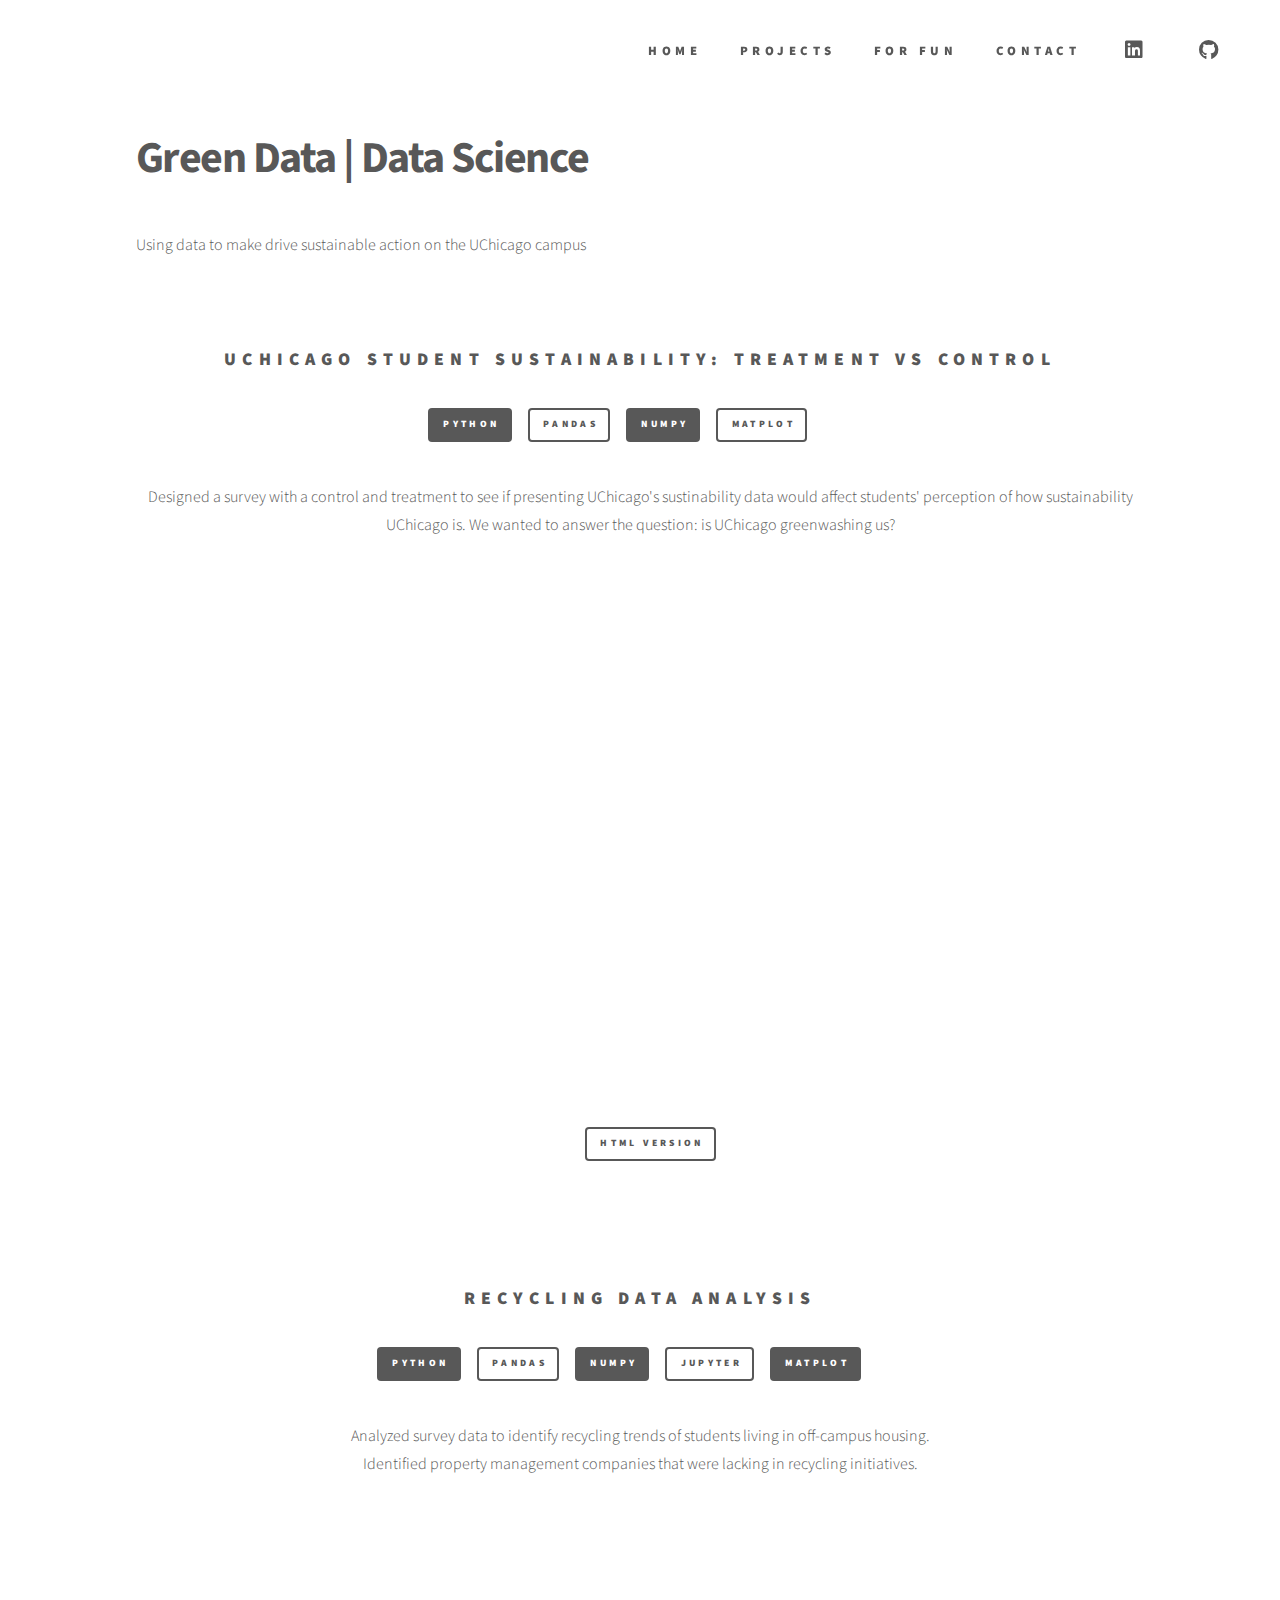
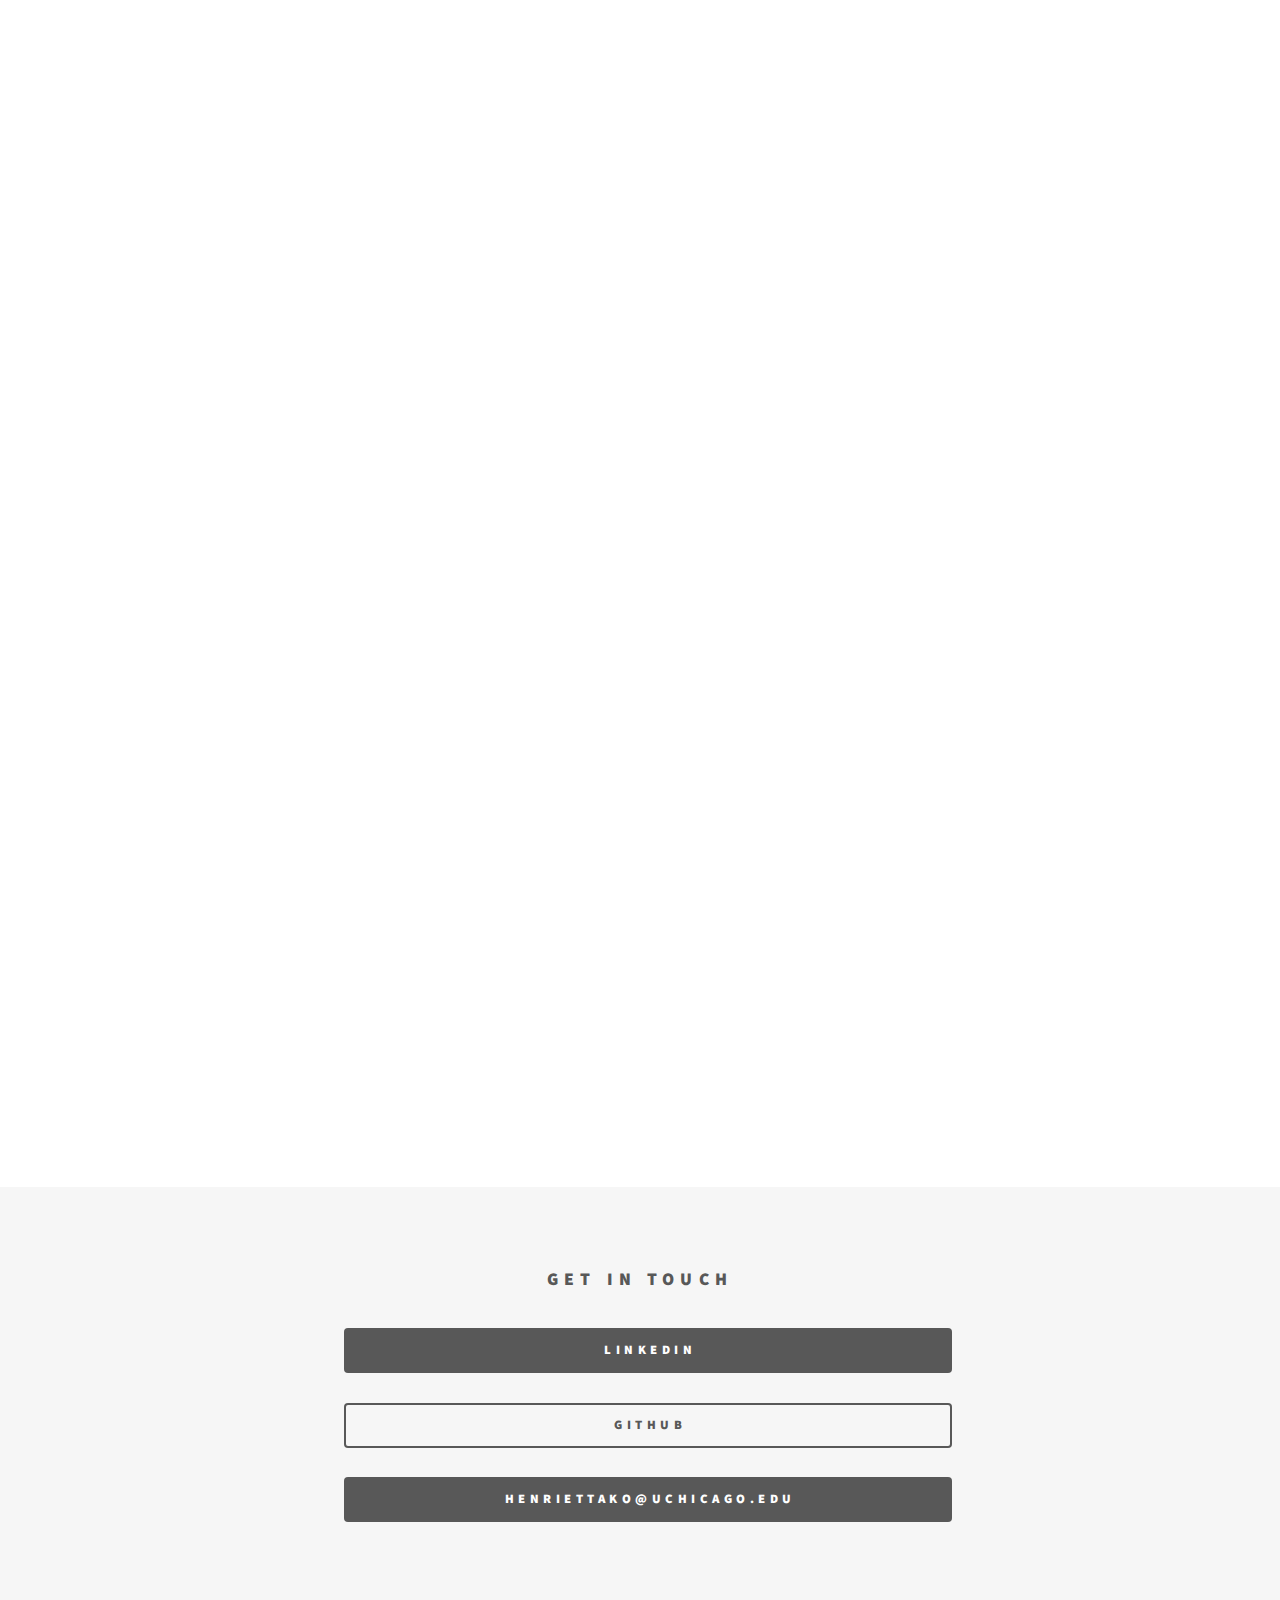
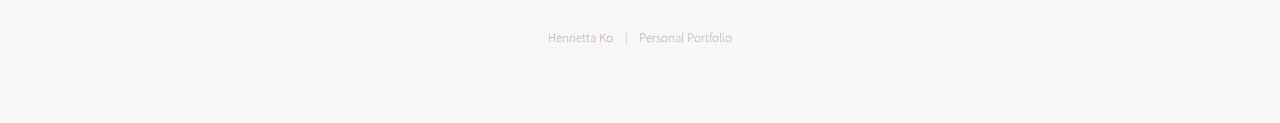
<file: data-science-projects.html>
<!DOCTYPE HTML>
<!--
	Phantom by HTML5 UP
	html5up.net | @ajlkn
	Free for personal and commercial use under the CCA 3.0 license (html5up.net/license)
-->
<html>
	<head>
		<title>Henrietta Ko | Data Science</title>
		<meta charset="utf-8" />
		<meta name="viewport" content="width=device-width, initial-scale=1, user-scalable=no" />
		<link rel="stylesheet" href="assets/css/main.css" />
		<noscript><link rel="stylesheet" href="assets/css/noscript.css" /></noscript>
	</head>
	<body class="is-preload">
		<!-- Wrapper -->
        <div id="wrapper">

            <!-- Header -->
            <header id="header">
                <div class="inner">

                    <!--Nav bar -->
                    <nav>
                        <ul>
                            <li><a href='home.html'>Home</a></li>
                            <li><a href='home.html#featured-projects'>Projects</a></li>
                            <li><a href='home.html#for-fun'>For Fun</a></li>
                            <li><a href='#contact'>Contact</a></li>
                            <ul class="icons">
                                <li><a href="https://www.linkedin.com/in/henrietta-ko/" class="icon brands fa-linkedin"><span class="label">LinkedIn</span></a></li>
                                <li><a href="https://github.com/henrietta-k" class="icon brands fa-github"><span class="label">GitHub</span></a></li>
                            </ul>
                        </ul>
                    </nav>
                </div>
            </header>

            <!-- Main -->
            <div id="main">
                <div class="inner">
                    <h1>Green Data | Data Science</h1>
                    <p>Using data to make drive sustainable action on the UChicago campus</p>
                    <br><br>
                    <h2>UChicago Student Sustainability: Treatment vs Control</h2>
                    <div class="row aln-center">
                        <div class="col-6 col-12-medium">
                            <ul class="actions small">
                                <li><a href="#" class="button primary small">Python</a></li>
                                <li><a href="#" class="button small">Pandas</a></li>
                                <li><a href="#" class="button primary small">NumPy</a></li>
                                <li><a href="#" class="button small">MatPlot</a></li>
                            </ul>
                        </div>
                    </div>
                    <div style="text-align:center;">
                        <p>
                            Designed a survey with a control and treatment to see if presenting UChicago's sustinability data would affect
                            students' perception of how sustainability UChicago is. We wanted to answer the question: is UChicago greenwashing us?
                        </p>
                    </div>
                </div>
                <iframe src="pdf/member-talk.pdf" width="1000" height="500"></iframe>
                <br><br>
                <div class="row aln-center" style="margin-right: -900px;">
                    <div class="col-6 col-12-medium">
                        <ul class="actions small">
                            <li><a href="member-talk.html" class="button small">HTML Version</a></li>
                        </ul>
                    </div>
                </div>
                <br><br><br>
                <div class="inner">
                    <a id="recycling-data-project">
                    <h2>Recycling Data Analysis</h2>
                    </a>
                    <div class="row aln-center" style="margin-left: -100px;">
                        <div class="col-6 col-12-medium">
                            <ul class="actions small">
                                <li><a href="#" class="button primary small">Python</a></li>
                                <li><a href="#" class="button small">Pandas</a></li>
                                <li><a href="#" class="button primary small">NumPy</a></li>
                                <li><a href="#" class="button small">Jupyter</a></li>
                                <li><a href="#" class="button primary small">MatPlot</a></li>
                            </ul>
                        </div>
                    </div>
                    <div style="text-align:center;">
                        <p>
                            Analyzed survey data to identify recycling trends of students living in off-campus housing.<br>
                            Identified property management companies that were lacking in recycling initiatives.
                        </p>
                    </div>
                    <br>
                    <iframe src="https://docs.google.com/presentation/d/e/2PACX-1vRrlq5JW2wfMV1BNg8OfcBrj6R2fNZxzmzohhllPoljJYwk3doHQJtNjApB9qpCF_gUa_Zn47oSReSu/embed?start=true&loop=false&delayms=3000" frameborder="0" width="960" height="569" allowfullscreen="true" mozallowfullscreen="true" webkitallowfullscreen="true"></iframe>
                    <br><br><br>
                    <iframe src="pdf/CWR.pdf" width="1000" height="500"></iframe>
                </div>
            </div>

            <!-- Footer -->
            <footer id="footer">
                <section>
                    <h2 id="contact">Get in Touch</h2>
                    <div class="row aln-center">
                        <div class="col-6 col-12-medium">
                            <ul class="actions stacked">
                                <li><a href="https://www.linkedin.com/in/henrietta-ko/" class="button primary fit">LinkedIn</a></li>
                                <li><a href="https://github.com/henrietta-k" class="button fit">GitHub</a></li>
                                <li><a href="henriettako@uchicago.edu" class="button primary fit">henriettako@uchicago.edu</a></li>
                            </ul>
                        </div>
                    </div>
                </section>
                <div class="inner">
                    <ul class="copyright">
                        <li>Henrietta Ko</li><li>Personal Portfolio</li>
                    </ul>
                </div>
            </footer>
        </div>

		<!-- Scripts -->
        <script src="assets/js/jquery.min.js"></script>
        <script src="assets/js/browser.min.js"></script>
        <script src="assets/js/breakpoints.min.js"></script>
        <script src="assets/js/util.js"></script>
        <script src="assets/js/main.js"></script>

	</body>
</html>
</file>
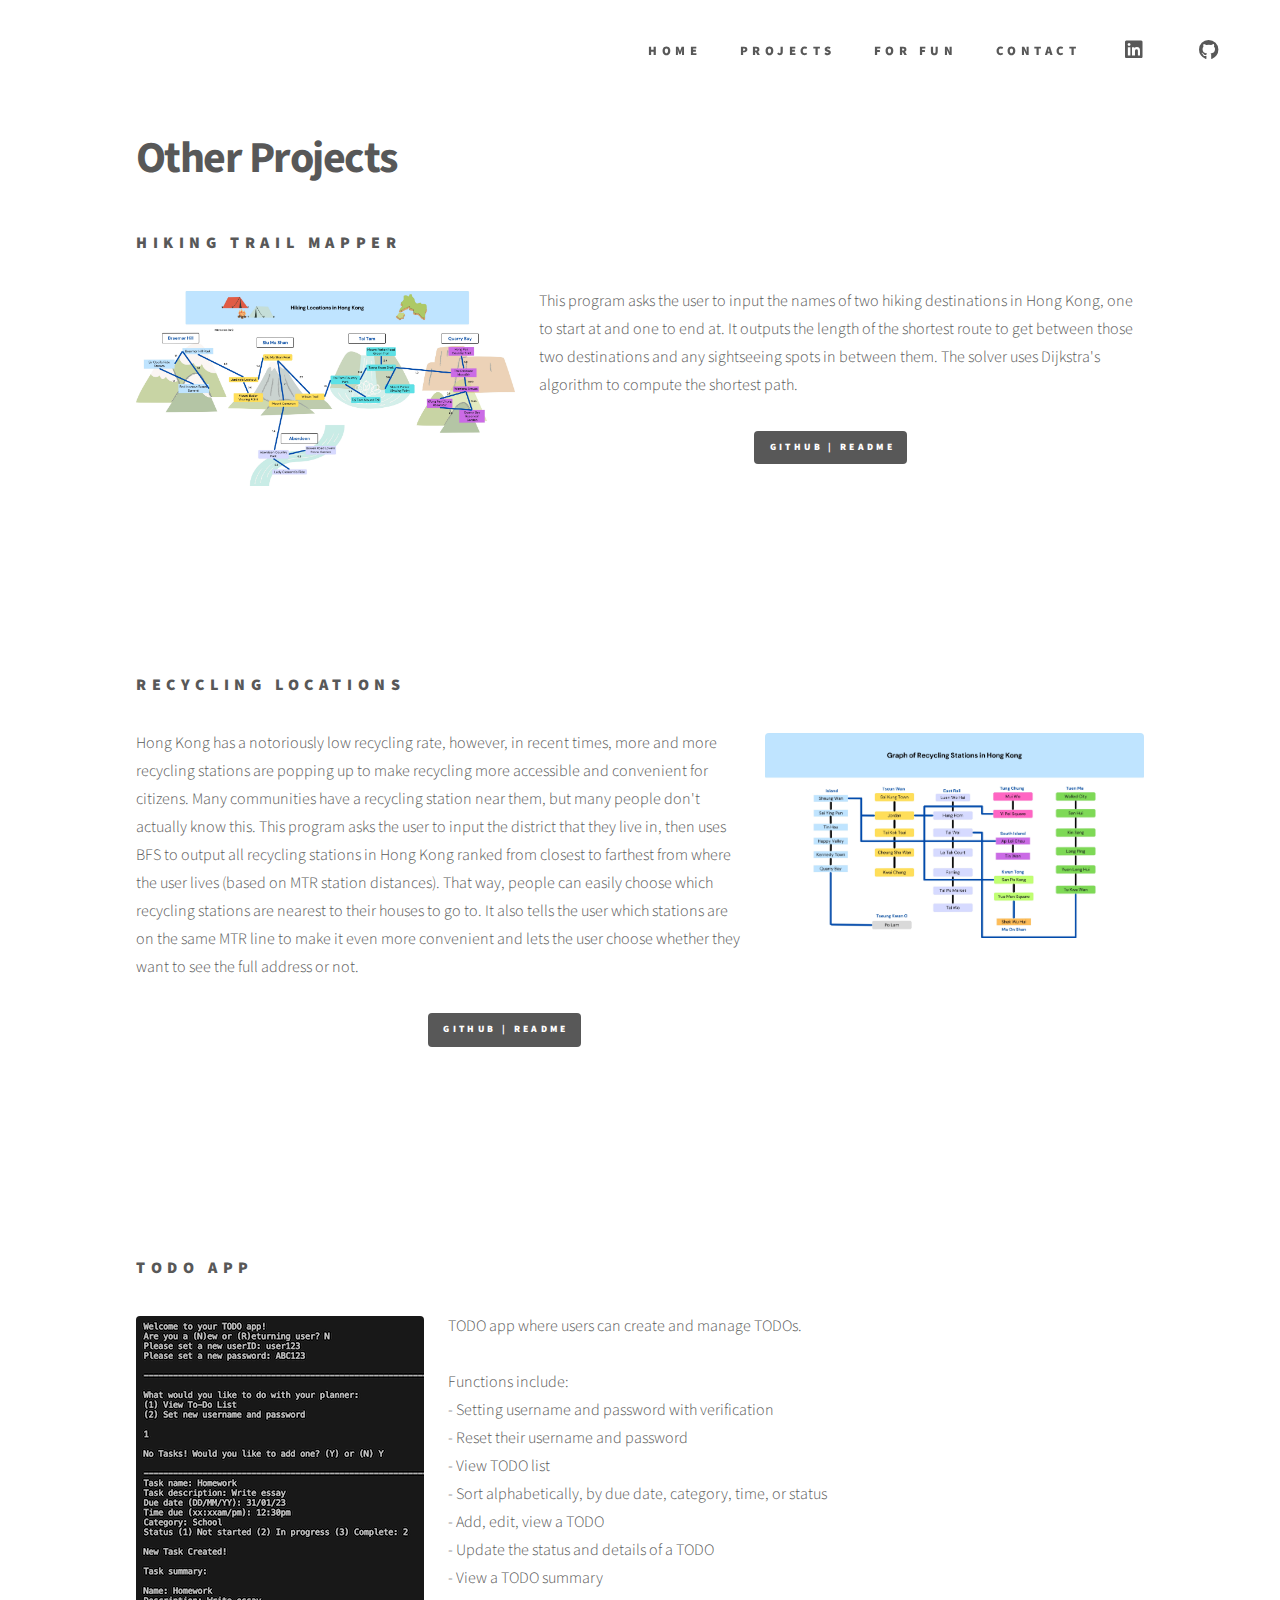
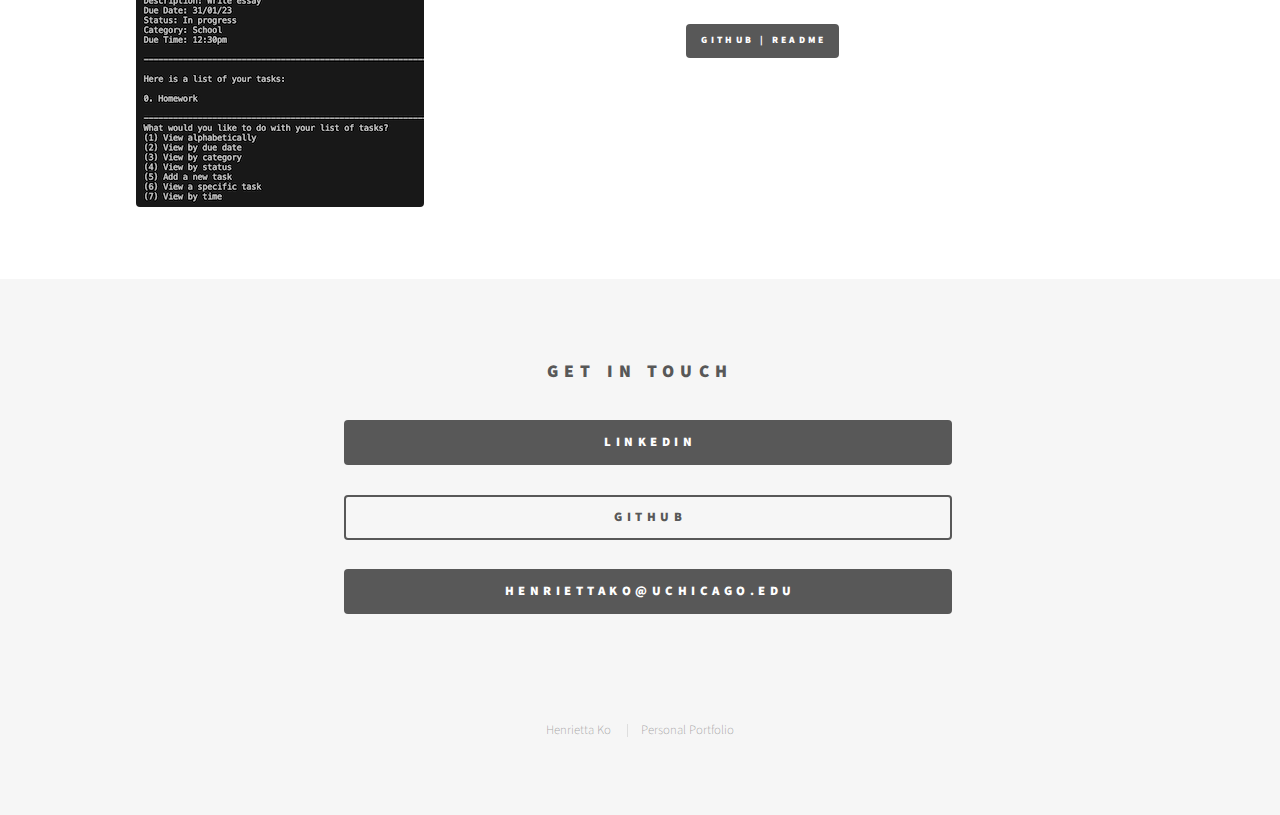
<file: other-projects.html>
<!DOCTYPE HTML>
<!--
	Phantom by HTML5 UP
	html5up.net | @ajlkn
	Free for personal and commercial use under the CCA 3.0 license (html5up.net/license)
-->
<html>
	<head>
		<title>Henrietta Ko | Data Science</title>
		<meta charset="utf-8" />
		<meta name="viewport" content="width=device-width, initial-scale=1, user-scalable=no" />
		<link rel="stylesheet" href="assets/css/main.css" />
		<noscript><link rel="stylesheet" href="assets/css/noscript.css" /></noscript>
	</head>
	<body class="is-preload">
		<!-- Wrapper -->
			<div id="wrapper">

				<!-- Header -->
                <header id="header">
                    <div class="inner">

                        <!--Nav bar -->
                        <nav>
                            <ul>
                                <li><a href='home.html'>Home</a></li>
                                <li><a href='home.html#featured-projects'>Projects</a></li>
                                <li><a href='home.html#for-fun'>For Fun</a></li>
                                <li><a href='#contact'>Contact</a></li>
                                <ul class="icons">
                                    <li><a href="https://www.linkedin.com/in/henrietta-ko/" class="icon brands fa-linkedin"><span class="label">LinkedIn</span></a></li>
                                    <li><a href="https://github.com/henrietta-k" class="icon brands fa-github"><span class="label">GitHub</span></a></li>
                                </ul>
                            </ul>
                        </nav>
                    </div>
                </header>

				<!-- Main -->
                <div id="main">
                    <div class="inner">
                        <h1>Other Projects</h1>
                        <section>
                            <h3>Hiking Trail Mapper</h3>
                            <p>
                            <span class="image left">
                                <img src="images/hiking-mapper.jpg" alt="Hiking Trail Mapper"/>
                            </span>
                            This program asks the user to input the names of two hiking destinations in Hong Kong, one to start at and one to end at.
                            It outputs the length of the shortest route to get between those two destinations and any sightseeing spots in between them.
                            The solver uses Dijkstra's algorithm to compute the shortest path.
                            </p>
                            <div class="row aln-center">
                                <div class="col-6 col-12-medium">
                                    <ul class="actions small">
                                        <li>
                                            <a href="https://github.com/henrietta-k/Hiking-Mapper"
                                                class="button primary small">
                                                GitHub | README
                                            </a>
                                        </li>
                                    </ul>
                                </div>
                            </div>
                            <br><br><br><br><br><br>
                            <h3>Recycling Locations</h3>
                            <p>
                                <span class="image right">
                                    <img src="images/recycling-locations.jpg" alt="" />
                                </span>Hong Kong has a notoriously low recycling rate, however, in recent times, more and more recycling stations are popping up to make recycling more accessible and convenient for citizens. Many communities have a recycling station near them, but many people don't actually know this. This program asks the user to input the district that they live in, then uses BFS to output all recycling stations in Hong Kong ranked from closest to farthest from where the user lives (based on MTR station distances). That way, people can easily choose which recycling stations are nearest to their houses to go to. It also tells the user which stations are on the same MTR line to make it even more convenient and lets the user choose whether they want to see the full address or not.
                            </p>
                            <div class="row aln-center">
                                <div class="col-6 col-12-medium">
                                    <ul class="actions small">
                                        <li>
                                            <a href="https://github.com/henrietta-k/Recycling-Locations"
                                                class="button primary small">
                                                GitHub | README
                                            </a>
                                        </li>
                                    </ul>
                                </div>
                            </div>
                            <br><br><br><br><br><br>
                            <h3>TODO App</h3>
                            <p>
                                <span class="image left">
                                    <img src="images/todo-app.png" alt="TODO App" />
                                </span>
                                TODO app where users can create and manage TODOs.<br><br>
                                Functions include: <br>
                                - Setting username and password with verification <br>
                                - Reset their username and password <br>
                                - View TODO list <br>
                                - Sort alphabetically, by due date, category, time, or status <br>
                                - Add, edit, view a TODO <br>
                                - Update the status and details of a TODO <br>
                                - View a TODO summary <br>
                            </p>
                            <div class="row aln-center">
                                <div class="col-6 col-12-medium">
                                    <ul class="actions small">
                                        <li>
                                            <a href="https://github.com/henrietta-k/TODOApp"
                                                class="button primary small">
                                                GitHub | README
                                            </a>
                                        </li>
                                    </ul>
                                </div>
                            </div>
                            <br><br><br>
                        </section>
                    </div>
                </div>

				<!-- Footer -->
                <footer id="footer">
                    <section>
                        <h2 id="contact">Get in Touch</h2>
                        <div class="row aln-center">
                            <div class="col-6 col-12-medium">
                                <ul class="actions stacked">
                                    <li><a href="https://www.linkedin.com/in/henrietta-ko/" class="button primary fit">LinkedIn</a></li>
                                    <li><a href="https://github.com/henrietta-k" class="button fit">GitHub</a></li>
                                    <li><a href="henriettako@uchicago.edu" class="button primary fit">henriettako@uchicago.edu</a></li>
                                </ul>
                            </div>
                        </div>
                    </section>
                    <div class="inner">
                        <ul class="copyright">
                            <li>Henrietta Ko</li>
                            <li>Personal Portfolio</li>
                        </ul>
                    </div>
                </footer>

			</div>

		<!-- Scripts -->
        <script src="assets/js/jquery.min.js"></script>
        <script src="assets/js/browser.min.js"></script>
        <script src="assets/js/breakpoints.min.js"></script>
        <script src="assets/js/util.js"></script>
        <script src="assets/js/main.js"></script>

	</body>
</html>
</file>
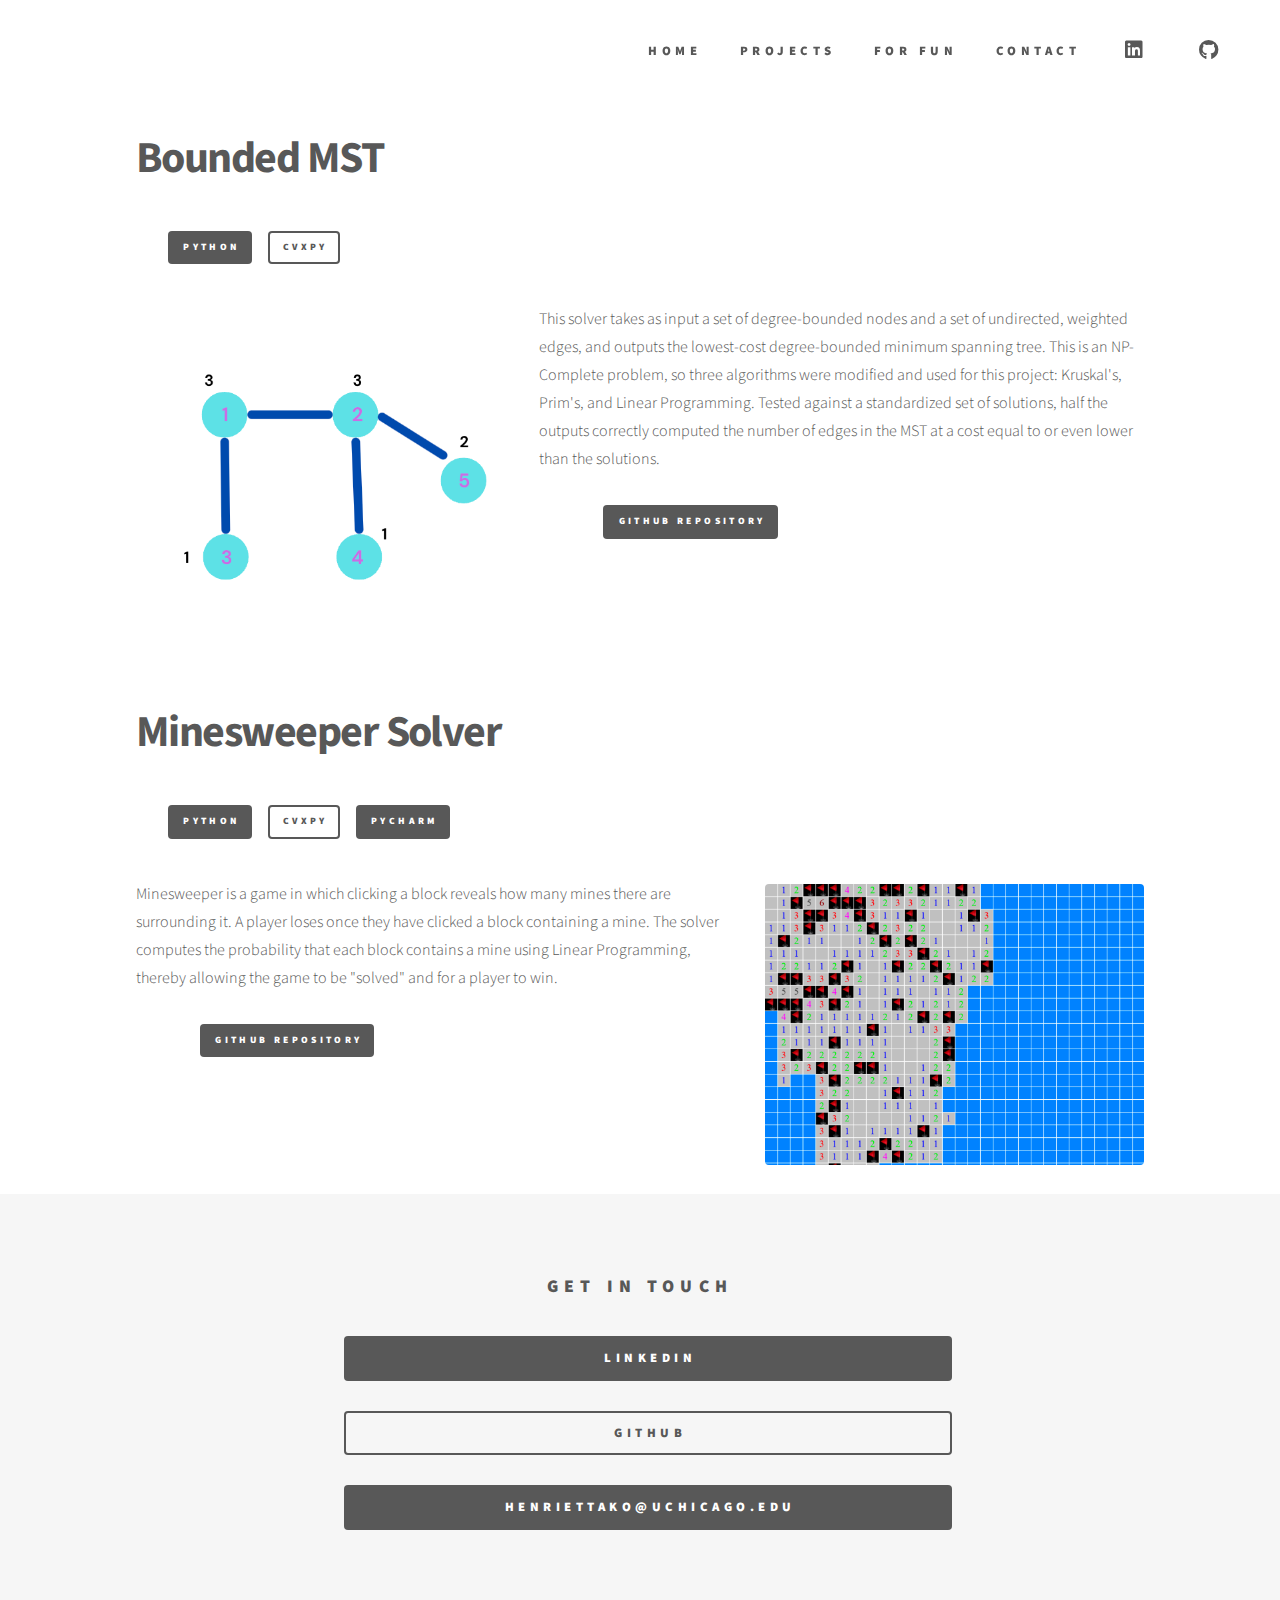
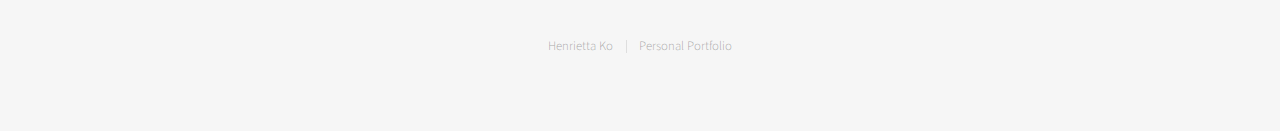
<file: solver-projects.html>
<!DOCTYPE HTML>
<!--
	Phantom by HTML5 UP
	html5up.net | @ajlkn
	Free for personal and commercial use under the CCA 3.0 license (html5up.net/license)
-->
<html>
	<head>
		<title>Henrietta Ko | Materiality Assessment Project</title>
		<meta charset="utf-8" />
		<meta name="viewport" content="width=device-width, initial-scale=1, user-scalable=no" />
		<link rel="stylesheet" href="assets/css/main.css" />
		<noscript>
            <link rel="stylesheet" href="assets/css/noscript.css" />
        </noscript>
	</head>
	<body class="is-preload">
		<!-- Wrapper -->
			<div id="wrapper">

				<!-- Header -->
                <header id="header">
                    <div class="inner">

                        <!--Nav bar -->
                        <nav>
                            <ul>
                                <li><a href='home.html'>Home</a></li>
                                <li><a href='home.html#featured-projects'>Projects</a></li>
                                <li><a href='home.html#for-fun'>For Fun</a></li>
                                <li><a href='#contact'>Contact</a></li>
                                <ul class="icons">
                                    <li><a href="https://www.linkedin.com/in/henrietta-ko/" class="icon brands fa-linkedin"><span class="label">LinkedIn</span></a></li>
                                    <li><a href="https://github.com/henrietta-k" class="icon brands fa-github"><span class="label">GitHub</span></a></li>
                                </ul>
                            </ul>
                        </nav>
                    </div>
                </header>

				<!-- Main -->
                <div id="main">
                    <div class="inner">
                        <h1>Bounded MST</h1>
                        <div class="row">
                            <div class="col-6 col-12-medium">
                                <ul class="actions small">
                                    <li><a href="#" class="button primary small">Python</a></li>
                                    <li><a href="#" class="button small">cvxpy</a></li>
                                </ul>
                            </div>
                        </div>
                        <span class="image left">
                            <img src="images/bounded-mst.png" alt="Bounded MST"/>
                        </span>
                        <p>
                            This solver takes as input a set of degree-bounded nodes and a set of undirected,
                            weighted edges, and outputs the lowest-cost degree-bounded minimum spanning tree.
                            This is an NP-Complete problem, so three algorithms were modified and used for this project:
                            Kruskal's, Prim's, and Linear Programming. Tested against a standardized set of solutions,
                            half the outputs correctly computed the number of edges in the MST at a cost equal to or even lower than the solutions.
                        </p>
                        <div class="row">
                            <div class="col-6 col-12-medium">
                                <ul class="actions small">
                                    <li>
                                        <a href="https://github.com/henrietta-k/Bounded-MST"
                                            class="button primary small">
                                            GitHub Repository
                                        </a>
                                    </li>
                                </ul>
                            </div>
                        </div>
                    </div>
                </div>
                <br>
                <div id="main">
                    <div class="inner">
                        <a id="minesweeper-solver">
                            <h1>Minesweeper Solver</h1>
                        </a>
                        <div class="row">
                            <div class="col-6 col-12-medium">
                                <ul class="actions small">
                                    <li><a href="#" class="button primary small">Python</a></li>
                                    <li><a href="#" class="button small">cvxpy</a></li>
                                    <li><a href="#" class="button primary small">PyCharm</a></li>
                                </ul>
                            </div>
                        </div>
                        <span class="image right">
                            <img src="images/minesweeper-pygame.png" alt="Minesweeper Pygame" width="30%" height="auto"/>
                        </span>
                        <p>
                            Minesweeper is a game in which clicking a block reveals how many mines there are surrounding it.
                            A player loses once they have clicked a block containing a mine.
                            The solver computes the probability that each block contains a mine using Linear Programming,
                            thereby allowing the game to be "solved" and for a player to win.
                        </p>
                        <div class="row">
                            <div class="col-6 col-12-medium">
                                <ul class="actions small">
                                    <li><a href="https://github.com/henrietta-k/Minesweeper-Solver" class="button primary small">GitHub Repository</a></li>
                                </ul>
                            </div>
                        </div>
                    </div>
                </div>

				<!-- Footer -->
                <footer id="footer">
                    <section>
                        <h2 id="contact">Get in Touch</h2>
                        <div class="row aln-center">
                            <div class="col-6 col-12-medium">
                                <ul class="actions stacked">
                                    <li><a href="https://www.linkedin.com/in/henrietta-ko/" class="button primary fit">LinkedIn</a></li>
                                    <li><a href="https://github.com/henrietta-k" class="button fit">GitHub</a></li>
                                    <li><a href="henriettako@uchicago.edu" class="button primary fit">henriettako@uchicago.edu</a></li>
                                </ul>
                            </div>
                        </div>
                    </section>
                    <div class="inner">
                        <ul class="copyright">
                            <li>Henrietta Ko</li><li>Personal Portfolio</li>
                        </ul>
                    </div>
                </footer>
			</div>

		<!-- Scripts -->
        <script src="assets/js/jquery.min.js"></script>
        <script src="assets/js/browser.min.js"></script>
        <script src="assets/js/breakpoints.min.js"></script>
        <script src="assets/js/util.js"></script>
        <script src="assets/js/main.js"></script>

	</body>
</html>
</file>
<file: assets/css/noscript.css>
/*
	Phantom by HTML5 UP
	html5up.net | @ajlkn
	Free for personal and commercial use under the CCA 3.0 license (html5up.net/license)
*/

/* Tiles */

	body.is-preload .tiles article {
		-moz-transform: none;
		-webkit-transform: none;
		-ms-transform: none;
		transform: none;
		opacity: 1;
	}
</file>
<file: assets/css/main.css>
@import url(fontawesome-all.min.css);
@import url("https://fonts.googleapis.com/css?family=Source+Sans+Pro:300,700,900");

/*
	Phantom by HTML5 UP
	html5up.net | @ajlkn
	Free for personal and commercial use under the CCA 3.0 license (html5up.net/license)
*/

html, body, div, span, applet, object,
iframe, h1, h2, h3, h4, h5, h6, p, blockquote,
pre, a, abbr, acronym, address, big, cite,
code, del, dfn, em, img, ins, kbd, q, s, samp,
small, strike, strong, sub, sup, tt, var, b,
u, i, center, dl, dt, dd, ol, ul, li, fieldset,
form, label, legend, table, caption, tbody,
tfoot, thead, tr, th, td, article, aside,
canvas, details, embed, figure, figcaption,
footer, header, hgroup, menu, nav, output, ruby,
section, summary, time, mark, audio, video {
	margin: 0;
	padding: 0;
	border: 0;
	font-size: 100%;
	font: inherit;
	vertical-align: baseline;}

article, aside, details, figcaption, figure,
footer, header, hgroup, menu, nav, section {
	display: block;
}

body {
	line-height: 1;
}

ol, ul {
	list-style: none;
    text-align: center;
}

blockquote, q {
	quotes: none;
}

	blockquote:before, blockquote:after, q:before, q:after {
		content: '';
		content: none;
	}

table {
	border-collapse: collapse;
	border-spacing: 0;
}

body {
	-webkit-text-size-adjust: none;
}

mark {
	background-color: transparent;
	color: inherit;
}

input::-moz-focus-inner {
	border: 0;
	padding: 0;
}

input, select, textarea {
	-moz-appearance: none;
	-webkit-appearance: none;
	-ms-appearance: none;
	appearance: none;
}

/* Basic */

	@-ms-viewport {
		width: device-width;
	}

	body {
		-ms-overflow-style: scrollbar;
	}

	@media screen and (max-width: 480px) {

		html, body {
			min-width: 320px;
		}

	}

	html {
		box-sizing: border-box;
	}

	*, *:before, *:after {
		box-sizing: inherit;
	}

	body {
		background: #ffffff;
	}

		body.is-preload *, body.is-preload *:before, body.is-preload *:after {
			-moz-animation: none !important;
			-webkit-animation: none !important;
			-ms-animation: none !important;
			animation: none !important;
			-moz-transition: none !important;
			-webkit-transition: none !important;
			-ms-transition: none !important;
			transition: none !important;
		}

/* Type */

	body, input, select, textarea {
		color: #585858;
		font-family: "Source Sans Pro", Helvetica, sans-serif;
		font-size: 16pt;
		font-weight: 300;
		line-height: 1.75;
	}

		@media screen and (max-width: 1680px) {

			body, input, select, textarea {
				font-size: 14pt;
			}

		}

		@media screen and (max-width: 1280px) {

			body, input, select, textarea {
				font-size: 12pt;
			}

		}

	a {
		-moz-transition: border-bottom-color 0.2s ease, color 0.2s ease;
		-webkit-transition: border-bottom-color 0.2s ease, color 0.2s ease;
		-ms-transition: border-bottom-color 0.2s ease, color 0.2s ease;
		transition: border-bottom-color 0.2s ease, color 0.2s ease;
		text-decoration: none;
		color: #585858;
		border-bottom: dotted 1px rgba(88, 88, 88, 0.5);
	}

		a:hover {
			border-bottom-color: transparent;
			color: #7EC8E3!important;
		}

	strong, b {
		font-weight: 900;
	}

	em, i {
		font-style: italic;
	}

	p {
		margin: 0 0 2em 0;
	}

	h1 {
		font-size: 2.75em;
		font-weight: 700;
		line-height: 1.3;
		margin: 0 0 1em 0;
		letter-spacing: -0.035em;
	}

		h1 a {
			color: inherit;
		}

		@media screen and (max-width: 736px) {

			h1 {
				font-size: 2em;
				margin: 0 0 1em 0;
			}

		}

		@media screen and (max-width: 360px) {

			h1 {
				font-size: 1.75em;
			}

		}

	h2, h3, h4, h5, h6 {
		font-weight: 900;
		line-height: 1.5;
		margin: 0 0 2em 0;
		text-transform: uppercase;
		letter-spacing: 0.35em;
	}

		h2 a, h3 a, h4 a, h5 a, h6 a {
			color: inherit;
		}

	h2 {
		font-size: 1.1em;
        text-align: center;
	}

	h3 {
		font-size: 1em;
	}

	h4 {
		font-size: 0.8em;
	}

	h5 {
		font-size: 0.8em;
	}

	h6 {
		font-size: 0.8em;
	}

	@media screen and (max-width: 980px) {

		h1 br, h2 br, h3 br, h4 br, h5 br, h6 br {
			display: none;
		}

	}

	@media screen and (max-width: 736px) {

		h2 {
			font-size: 1em;
		}

		h3 {
			font-size: 0.8em;
		}

	}

	sub {
		font-size: 0.8em;
		position: relative;
		top: 0.5em;
	}

	sup {
		font-size: 0.8em;
		position: relative;
		top: -0.5em;
	}

	blockquote {
		border-left: solid 4px #c9c9c9;
		font-style: italic;
		margin: 0 0 2em 0;
		padding: 0.5em 0 0.5em 2em;
	}

	code {
		background: rgba(144, 144, 144, 0.075);
		border-radius: 4px;
		border: solid 1px #c9c9c9;
		font-family: "Courier New", monospace;
		font-size: 0.9em;
		margin: 0 0.25em;
		padding: 0.25em 0.65em;
	}

	pre {
		-webkit-overflow-scrolling: touch;
		font-family: "Courier New", monospace;
		font-size: 0.9em;
		margin: 0 0 2em 0;
	}

		pre code {
			display: block;
			line-height: 1.75;
			padding: 1em 1.5em;
			overflow-x: auto;
		}

	hr {
		border: 0;
		border-bottom: solid 1px #c9c9c9;
		margin: 2em 0;
	}

		hr.major {
			margin: 3em 0;
		}

	.align-left {
		text-align: left;
	}

	.align-center {
		text-align: center;
	}

	.align-right {
		text-align: right;
	}

/* Row */

	.row {
		display: flex;
		flex-wrap: wrap;
		box-sizing: border-box;
		align-items: stretch;
	}

		.row > * {
			box-sizing: border-box;
		}

		.row.gtr-uniform > * > :last-child {
			margin-bottom: 0;
		}

		.row.aln-left {
			justify-content: flex-start;
		}

		.row.aln-center {
			justify-content: center;
		}

		.row.aln-right {
			justify-content: flex-end;
		}

		.row.aln-top {
			align-items: flex-start;
		}

		.row.aln-middle {
			align-items: center;
		}

		.row.aln-bottom {
			align-items: flex-end;
		}

		.row > .imp {
			order: -1;
		}

		.row > .col-1 {
			width: 8.33333%;
		}

		.row > .off-1 {
			margin-left: 8.33333%;
		}

		.row > .col-2 {
			width: 16.66667%;
		}

		.row > .off-2 {
			margin-left: 16.66667%;
		}

		.row > .col-3 {
			width: 25%;
		}

		.row > .off-3 {
			margin-left: 25%;
		}

		.row > .col-4 {
			width: 33.33333%;
		}

		.row > .off-4 {
			margin-left: 33.33333%;
		}

		.row > .col-5 {
			width: 41.66667%;
		}

		.row > .off-5 {
			margin-left: 41.66667%;
		}

		.row > .col-6 {
			width: 50%;
		}

		.row > .off-6 {
			margin-left: 50%;
		}

		.row > .col-7 {
			width: 58.33333%;
		}

		.row > .off-7 {
			margin-left: 58.33333%;
		}

		.row > .col-8 {
			width: 66.66667%;
		}

		.row > .off-8 {
			margin-left: 66.66667%;
		}

		.row > .col-9 {
			width: 75%;
		}

		.row > .off-9 {
			margin-left: 75%;
		}

		.row > .col-10 {
			width: 83.33333%;
		}

		.row > .off-10 {
			margin-left: 83.33333%;
		}

		.row > .col-11 {
			width: 91.66667%;
		}

		.row > .off-11 {
			margin-left: 91.66667%;
		}

		.row > .col-12 {
			width: 100%;
		}

		.row > .off-12 {
			margin-left: 100%;
		}

		.row.gtr-0 {
			margin-top: 0;
			margin-left: 0em;
		}

			.row.gtr-0 > * {
				padding: 0 0 0 0em;
			}

			.row.gtr-0.gtr-uniform {
				margin-top: 0em;
			}

				.row.gtr-0.gtr-uniform > * {
					padding-top: 0em;
				}

		.row.gtr-25 {
			margin-top: 0;
			margin-left: -0.5em;
		}

			.row.gtr-25 > * {
				padding: 0 0 0 0.5em;
			}

			.row.gtr-25.gtr-uniform {
				margin-top: -0.5em;
			}

				.row.gtr-25.gtr-uniform > * {
					padding-top: 0.5em;
				}

		.row.gtr-50 {
			margin-top: 0;
			margin-left: -1em;
		}

			.row.gtr-50 > * {
				padding: 0 0 0 1em;
			}

			.row.gtr-50.gtr-uniform {
				margin-top: -1em;
			}

				.row.gtr-50.gtr-uniform > * {
					padding-top: 1em;
				}

		.row {
			margin-top: 0;
			margin-left: -2em;
		}

			.row > * {
				padding: 0 0 0 2em;
			}

			.row.gtr-uniform {
				margin-top: -2em;
			}

				.row.gtr-uniform > * {
					padding-top: 2em;
				}

		.row.gtr-150 {
			margin-top: 0;
			margin-left: -3em;
		}

			.row.gtr-150 > * {
				padding: 0 0 0 3em;
			}

			.row.gtr-150.gtr-uniform {
				margin-top: -3em;
			}

				.row.gtr-150.gtr-uniform > * {
					padding-top: 3em;
				}

		.row.gtr-200 {
			margin-top: 0;
			margin-left: -4em;
		}

			.row.gtr-200 > * {
				padding: 0 0 0 4em;
			}

			.row.gtr-200.gtr-uniform {
				margin-top: -4em;
			}

				.row.gtr-200.gtr-uniform > * {
					padding-top: 4em;
				}

		@media screen and (max-width: 1680px) {

			.row {
				display: flex;
				flex-wrap: wrap;
				box-sizing: border-box;
				align-items: stretch;
			}

				.row > * {
					box-sizing: border-box;
				}

				.row.gtr-uniform > * > :last-child {
					margin-bottom: 0;
				}

				.row.aln-left {
					justify-content: flex-start;
				}

				.row.aln-center {
					justify-content: center;
				}

				.row.aln-right {
					justify-content: flex-end;
				}

				.row.aln-top {
					align-items: flex-start;
				}

				.row.aln-middle {
					align-items: center;
				}

				.row.aln-bottom {
					align-items: flex-end;
				}

				.row > .imp-xlarge {
					order: -1;
				}

				.row > .col-1-xlarge {
					width: 8.33333%;
				}

				.row > .off-1-xlarge {
					margin-left: 8.33333%;
				}

				.row > .col-2-xlarge {
					width: 16.66667%;
				}

				.row > .off-2-xlarge {
					margin-left: 16.66667%;
				}

				.row > .col-3-xlarge {
					width: 25%;
				}

				.row > .off-3-xlarge {
					margin-left: 25%;
				}

				.row > .col-4-xlarge {
					width: 33.33333%;
				}

				.row > .off-4-xlarge {
					margin-left: 33.33333%;
				}

				.row > .col-5-xlarge {
					width: 41.66667%;
				}

				.row > .off-5-xlarge {
					margin-left: 41.66667%;
				}

				.row > .col-6-xlarge {
					width: 50%;
				}

				.row > .off-6-xlarge {
					margin-left: 50%;
				}

				.row > .col-7-xlarge {
					width: 58.33333%;
				}

				.row > .off-7-xlarge {
					margin-left: 58.33333%;
				}

				.row > .col-8-xlarge {
					width: 66.66667%;
				}

				.row > .off-8-xlarge {
					margin-left: 66.66667%;
				}

				.row > .col-9-xlarge {
					width: 75%;
				}

				.row > .off-9-xlarge {
					margin-left: 75%;
				}

				.row > .col-10-xlarge {
					width: 83.33333%;
				}

				.row > .off-10-xlarge {
					margin-left: 83.33333%;
				}

				.row > .col-11-xlarge {
					width: 91.66667%;
				}

				.row > .off-11-xlarge {
					margin-left: 91.66667%;
				}

				.row > .col-12-xlarge {
					width: 100%;
				}

				.row > .off-12-xlarge {
					margin-left: 100%;
				}

				.row.gtr-0 {
					margin-top: 0;
					margin-left: 0em;
				}

					.row.gtr-0 > * {
						padding: 0 0 0 0em;
					}

					.row.gtr-0.gtr-uniform {
						margin-top: 0em;
					}

						.row.gtr-0.gtr-uniform > * {
							padding-top: 0em;
						}

				.row.gtr-25 {
					margin-top: 0;
					margin-left: -0.5em;
				}

					.row.gtr-25 > * {
						padding: 0 0 0 0.5em;
					}

					.row.gtr-25.gtr-uniform {
						margin-top: -0.5em;
					}

						.row.gtr-25.gtr-uniform > * {
							padding-top: 0.5em;
						}

				.row.gtr-50 {
					margin-top: 0;
					margin-left: -1em;
				}

					.row.gtr-50 > * {
						padding: 0 0 0 1em;
					}

					.row.gtr-50.gtr-uniform {
						margin-top: -1em;
					}

						.row.gtr-50.gtr-uniform > * {
							padding-top: 1em;
						}

				.row {
					margin-top: 0;
					margin-left: -2em;
				}

					.row > * {
						padding: 0 0 0 2em;
					}

					.row.gtr-uniform {
						margin-top: -2em;
					}

						.row.gtr-uniform > * {
							padding-top: 2em;
						}

				.row.gtr-150 {
					margin-top: 0;
					margin-left: -3em;
				}

					.row.gtr-150 > * {
						padding: 0 0 0 3em;
					}

					.row.gtr-150.gtr-uniform {
						margin-top: -3em;
					}

						.row.gtr-150.gtr-uniform > * {
							padding-top: 3em;
						}

				.row.gtr-200 {
					margin-top: 0;
					margin-left: -4em;
				}

					.row.gtr-200 > * {
						padding: 0 0 0 4em;
					}

					.row.gtr-200.gtr-uniform {
						margin-top: -4em;
					}

						.row.gtr-200.gtr-uniform > * {
							padding-top: 4em;
						}

		}

		@media screen and (max-width: 1280px) {

			.row {
				display: flex;
				flex-wrap: wrap;
				box-sizing: border-box;
				align-items: stretch;
			}

				.row > * {
					box-sizing: border-box;
				}

				.row.gtr-uniform > * > :last-child {
					margin-bottom: 0;
				}

				.row.aln-left {
					justify-content: flex-start;
				}

				.row.aln-center {
					justify-content: center;
				}

				.row.aln-right {
					justify-content: flex-end;
				}

				.row.aln-top {
					align-items: flex-start;
				}

				.row.aln-middle {
					align-items: center;
				}

				.row.aln-bottom {
					align-items: flex-end;
				}

				.row > .imp-large {
					order: -1;
				}

				.row > .col-1-large {
					width: 8.33333%;
				}

				.row > .off-1-large {
					margin-left: 8.33333%;
				}

				.row > .col-2-large {
					width: 16.66667%;
				}

				.row > .off-2-large {
					margin-left: 16.66667%;
				}

				.row > .col-3-large {
					width: 25%;
				}

				.row > .off-3-large {
					margin-left: 25%;
				}

				.row > .col-4-large {
					width: 33.33333%;
				}

				.row > .off-4-large {
					margin-left: 33.33333%;
				}

				.row > .col-5-large {
					width: 41.66667%;
				}

				.row > .off-5-large {
					margin-left: 41.66667%;
				}

				.row > .col-6-large {
					width: 50%;
				}

				.row > .off-6-large {
					margin-left: 50%;
				}

				.row > .col-7-large {
					width: 58.33333%;
				}

				.row > .off-7-large {
					margin-left: 58.33333%;
				}

				.row > .col-8-large {
					width: 66.66667%;
				}

				.row > .off-8-large {
					margin-left: 66.66667%;
				}

				.row > .col-9-large {
					width: 75%;
				}

				.row > .off-9-large {
					margin-left: 75%;
				}

				.row > .col-10-large {
					width: 83.33333%;
				}

				.row > .off-10-large {
					margin-left: 83.33333%;
				}

				.row > .col-11-large {
					width: 91.66667%;
				}

				.row > .off-11-large {
					margin-left: 91.66667%;
				}

				.row > .col-12-large {
					width: 100%;
				}

				.row > .off-12-large {
					margin-left: 100%;
				}

				.row.gtr-0 {
					margin-top: 0;
					margin-left: 0em;
				}

					.row.gtr-0 > * {
						padding: 0 0 0 0em;
					}

					.row.gtr-0.gtr-uniform {
						margin-top: 0em;
					}

						.row.gtr-0.gtr-uniform > * {
							padding-top: 0em;
						}

				.row.gtr-25 {
					margin-top: 0;
					margin-left: -0.5em;
				}

					.row.gtr-25 > * {
						padding: 0 0 0 0.5em;
					}

					.row.gtr-25.gtr-uniform {
						margin-top: -0.5em;
					}

						.row.gtr-25.gtr-uniform > * {
							padding-top: 0.5em;
						}

				.row.gtr-50 {
					margin-top: 0;
					margin-left: -1em;
				}

					.row.gtr-50 > * {
						padding: 0 0 0 1em;
					}

					.row.gtr-50.gtr-uniform {
						margin-top: -1em;
					}

						.row.gtr-50.gtr-uniform > * {
							padding-top: 1em;
						}

				.row {
					margin-top: 0;
					margin-left: -2em;
				}

					.row > * {
						padding: 0 0 0 2em;
					}

					.row.gtr-uniform {
						margin-top: -2em;
					}

						.row.gtr-uniform > * {
							padding-top: 2em;
						}

				.row.gtr-150 {
					margin-top: 0;
					margin-left: -3em;
				}

					.row.gtr-150 > * {
						padding: 0 0 0 3em;
					}

					.row.gtr-150.gtr-uniform {
						margin-top: -3em;
					}

						.row.gtr-150.gtr-uniform > * {
							padding-top: 3em;
						}

				.row.gtr-200 {
					margin-top: 0;
					margin-left: -4em;
				}

					.row.gtr-200 > * {
						padding: 0 0 0 4em;
					}

					.row.gtr-200.gtr-uniform {
						margin-top: -4em;
					}

						.row.gtr-200.gtr-uniform > * {
							padding-top: 4em;
						}

		}

		@media screen and (max-width: 980px) {

			.row {
				display: flex;
				flex-wrap: wrap;
				box-sizing: border-box;
				align-items: stretch;
			}

				.row > * {
					box-sizing: border-box;
				}

				.row.gtr-uniform > * > :last-child {
					margin-bottom: 0;
				}

				.row.aln-left {
					justify-content: flex-start;
				}

				.row.aln-center {
					justify-content: center;
				}

				.row.aln-right {
					justify-content: flex-end;
				}

				.row.aln-top {
					align-items: flex-start;
				}

				.row.aln-middle {
					align-items: center;
				}

				.row.aln-bottom {
					align-items: flex-end;
				}

				.row > .imp-medium {
					order: -1;
				}

				.row > .col-1-medium {
					width: 8.33333%;
				}

				.row > .off-1-medium {
					margin-left: 8.33333%;
				}

				.row > .col-2-medium {
					width: 16.66667%;
				}

				.row > .off-2-medium {
					margin-left: 16.66667%;
				}

				.row > .col-3-medium {
					width: 25%;
				}

				.row > .off-3-medium {
					margin-left: 25%;
				}

				.row > .col-4-medium {
					width: 33.33333%;
				}

				.row > .off-4-medium {
					margin-left: 33.33333%;
				}

				.row > .col-5-medium {
					width: 41.66667%;
				}

				.row > .off-5-medium {
					margin-left: 41.66667%;
				}

				.row > .col-6-medium {
					width: 50%;
				}

				.row > .off-6-medium {
					margin-left: 50%;
				}

				.row > .col-7-medium {
					width: 58.33333%;
				}

				.row > .off-7-medium {
					margin-left: 58.33333%;
				}

				.row > .col-8-medium {
					width: 66.66667%;
				}

				.row > .off-8-medium {
					margin-left: 66.66667%;
				}

				.row > .col-9-medium {
					width: 75%;
				}

				.row > .off-9-medium {
					margin-left: 75%;
				}

				.row > .col-10-medium {
					width: 83.33333%;
				}

				.row > .off-10-medium {
					margin-left: 83.33333%;
				}

				.row > .col-11-medium {
					width: 91.66667%;
				}

				.row > .off-11-medium {
					margin-left: 91.66667%;
				}

				.row > .col-12-medium {
					width: 100%;
				}

				.row > .off-12-medium {
					margin-left: 100%;
				}

				.row.gtr-0 {
					margin-top: 0;
					margin-left: 0em;
				}

					.row.gtr-0 > * {
						padding: 0 0 0 0em;
					}

					.row.gtr-0.gtr-uniform {
						margin-top: 0em;
					}

						.row.gtr-0.gtr-uniform > * {
							padding-top: 0em;
						}

				.row.gtr-25 {
					margin-top: 0;
					margin-left: -0.375em;
				}

					.row.gtr-25 > * {
						padding: 0 0 0 0.375em;
					}

					.row.gtr-25.gtr-uniform {
						margin-top: -0.375em;
					}

						.row.gtr-25.gtr-uniform > * {
							padding-top: 0.375em;
						}

				.row.gtr-50 {
					margin-top: 0;
					margin-left: -0.75em;
				}

					.row.gtr-50 > * {
						padding: 0 0 0 0.75em;
					}

					.row.gtr-50.gtr-uniform {
						margin-top: -0.75em;
					}

						.row.gtr-50.gtr-uniform > * {
							padding-top: 0.75em;
						}

				.row {
					margin-top: 0;
					margin-left: -1.5em;
				}

					.row > * {
						padding: 0 0 0 1.5em;
					}

					.row.gtr-uniform {
						margin-top: -1.5em;
					}

						.row.gtr-uniform > * {
							padding-top: 1.5em;
						}

				.row.gtr-150 {
					margin-top: 0;
					margin-left: -2.25em;
				}

					.row.gtr-150 > * {
						padding: 0 0 0 2.25em;
					}

					.row.gtr-150.gtr-uniform {
						margin-top: -2.25em;
					}

						.row.gtr-150.gtr-uniform > * {
							padding-top: 2.25em;
						}

				.row.gtr-200 {
					margin-top: 0;
					margin-left: -3em;
				}

					.row.gtr-200 > * {
						padding: 0 0 0 3em;
					}

					.row.gtr-200.gtr-uniform {
						margin-top: -3em;
					}

						.row.gtr-200.gtr-uniform > * {
							padding-top: 3em;
						}

		}

		@media screen and (max-width: 736px) {

			.row {
				display: flex;
				flex-wrap: wrap;
				box-sizing: border-box;
				align-items: stretch;
			}

				.row > * {
					box-sizing: border-box;
				}

				.row.gtr-uniform > * > :last-child {
					margin-bottom: 0;
				}

				.row.aln-left {
					justify-content: flex-start;
				}

				.row.aln-center {
					justify-content: center;
				}

				.row.aln-right {
					justify-content: flex-end;
				}

				.row.aln-top {
					align-items: flex-start;
				}

				.row.aln-middle {
					align-items: center;
				}

				.row.aln-bottom {
					align-items: flex-end;
				}

				.row > .imp-small {
					order: -1;
				}

				.row > .col-1-small {
					width: 8.33333%;
				}

				.row > .off-1-small {
					margin-left: 8.33333%;
				}

				.row > .col-2-small {
					width: 16.66667%;
				}

				.row > .off-2-small {
					margin-left: 16.66667%;
				}

				.row > .col-3-small {
					width: 25%;
				}

				.row > .off-3-small {
					margin-left: 25%;
				}

				.row > .col-4-small {
					width: 33.33333%;
				}

				.row > .off-4-small {
					margin-left: 33.33333%;
				}

				.row > .col-5-small {
					width: 41.66667%;
				}

				.row > .off-5-small {
					margin-left: 41.66667%;
				}

				.row > .col-6-small {
					width: 50%;
				}

				.row > .off-6-small {
					margin-left: 50%;
				}

				.row > .col-7-small {
					width: 58.33333%;
				}

				.row > .off-7-small {
					margin-left: 58.33333%;
				}

				.row > .col-8-small {
					width: 66.66667%;
				}

				.row > .off-8-small {
					margin-left: 66.66667%;
				}

				.row > .col-9-small {
					width: 75%;
				}

				.row > .off-9-small {
					margin-left: 75%;
				}

				.row > .col-10-small {
					width: 83.33333%;
				}

				.row > .off-10-small {
					margin-left: 83.33333%;
				}

				.row > .col-11-small {
					width: 91.66667%;
				}

				.row > .off-11-small {
					margin-left: 91.66667%;
				}

				.row > .col-12-small {
					width: 100%;
				}

				.row > .off-12-small {
					margin-left: 100%;
				}

				.row.gtr-0 {
					margin-top: 0;
					margin-left: 0em;
				}

					.row.gtr-0 > * {
						padding: 0 0 0 0em;
					}

					.row.gtr-0.gtr-uniform {
						margin-top: 0em;
					}

						.row.gtr-0.gtr-uniform > * {
							padding-top: 0em;
						}

				.row.gtr-25 {
					margin-top: 0;
					margin-left: -0.25em;
				}

					.row.gtr-25 > * {
						padding: 0 0 0 0.25em;
					}

					.row.gtr-25.gtr-uniform {
						margin-top: -0.25em;
					}

						.row.gtr-25.gtr-uniform > * {
							padding-top: 0.25em;
						}

				.row.gtr-50 {
					margin-top: 0;
					margin-left: -0.5em;
				}

					.row.gtr-50 > * {
						padding: 0 0 0 0.5em;
					}

					.row.gtr-50.gtr-uniform {
						margin-top: -0.5em;
					}

						.row.gtr-50.gtr-uniform > * {
							padding-top: 0.5em;
						}

				.row {
					margin-top: 0;
					margin-left: -1em;
				}

					.row > * {
						padding: 0 0 0 1em;
					}

					.row.gtr-uniform {
						margin-top: -1em;
					}

						.row.gtr-uniform > * {
							padding-top: 1em;
						}

				.row.gtr-150 {
					margin-top: 0;
					margin-left: -1.5em;
				}

					.row.gtr-150 > * {
						padding: 0 0 0 1.5em;
					}

					.row.gtr-150.gtr-uniform {
						margin-top: -1.5em;
					}

						.row.gtr-150.gtr-uniform > * {
							padding-top: 1.5em;
						}

				.row.gtr-200 {
					margin-top: 0;
					margin-left: -2em;
				}

					.row.gtr-200 > * {
						padding: 0 0 0 2em;
					}

					.row.gtr-200.gtr-uniform {
						margin-top: -2em;
					}

						.row.gtr-200.gtr-uniform > * {
							padding-top: 2em;
						}

		}

		@media screen and (max-width: 480px) {

			.row {
				display: flex;
				flex-wrap: wrap;
				box-sizing: border-box;
				align-items: stretch;
			}

				.row > * {
					box-sizing: border-box;
				}

				.row.gtr-uniform > * > :last-child {
					margin-bottom: 0;
				}

				.row.aln-left {
					justify-content: flex-start;
				}

				.row.aln-center {
					justify-content: center;
				}

				.row.aln-right {
					justify-content: flex-end;
				}

				.row.aln-top {
					align-items: flex-start;
				}

				.row.aln-middle {
					align-items: center;
				}

				.row.aln-bottom {
					align-items: flex-end;
				}

				.row > .imp-xsmall {
					order: -1;
				}

				.row > .col-1-xsmall {
					width: 8.33333%;
				}

				.row > .off-1-xsmall {
					margin-left: 8.33333%;
				}

				.row > .col-2-xsmall {
					width: 16.66667%;
				}

				.row > .off-2-xsmall {
					margin-left: 16.66667%;
				}

				.row > .col-3-xsmall {
					width: 25%;
				}

				.row > .off-3-xsmall {
					margin-left: 25%;
				}

				.row > .col-4-xsmall {
					width: 33.33333%;
				}

				.row > .off-4-xsmall {
					margin-left: 33.33333%;
				}

				.row > .col-5-xsmall {
					width: 41.66667%;
				}

				.row > .off-5-xsmall {
					margin-left: 41.66667%;
				}

				.row > .col-6-xsmall {
					width: 50%;
				}

				.row > .off-6-xsmall {
					margin-left: 50%;
				}

				.row > .col-7-xsmall {
					width: 58.33333%;
				}

				.row > .off-7-xsmall {
					margin-left: 58.33333%;
				}

				.row > .col-8-xsmall {
					width: 66.66667%;
				}

				.row > .off-8-xsmall {
					margin-left: 66.66667%;
				}

				.row > .col-9-xsmall {
					width: 75%;
				}

				.row > .off-9-xsmall {
					margin-left: 75%;
				}

				.row > .col-10-xsmall {
					width: 83.33333%;
				}

				.row > .off-10-xsmall {
					margin-left: 83.33333%;
				}

				.row > .col-11-xsmall {
					width: 91.66667%;
				}

				.row > .off-11-xsmall {
					margin-left: 91.66667%;
				}

				.row > .col-12-xsmall {
					width: 100%;
				}

				.row > .off-12-xsmall {
					margin-left: 100%;
				}

				.row.gtr-0 {
					margin-top: 0;
					margin-left: 0em;
				}

					.row.gtr-0 > * {
						padding: 0 0 0 0em;
					}

					.row.gtr-0.gtr-uniform {
						margin-top: 0em;
					}

						.row.gtr-0.gtr-uniform > * {
							padding-top: 0em;
						}

				.row.gtr-25 {
					margin-top: 0;
					margin-left: -0.25em;
				}

					.row.gtr-25 > * {
						padding: 0 0 0 0.25em;
					}

					.row.gtr-25.gtr-uniform {
						margin-top: -0.25em;
					}

						.row.gtr-25.gtr-uniform > * {
							padding-top: 0.25em;
						}

				.row.gtr-50 {
					margin-top: 0;
					margin-left: -0.5em;
				}

					.row.gtr-50 > * {
						padding: 0 0 0 0.5em;
					}

					.row.gtr-50.gtr-uniform {
						margin-top: -0.5em;
					}

						.row.gtr-50.gtr-uniform > * {
							padding-top: 0.5em;
						}

				.row {
					margin-top: 0;
					margin-left: -1em;
				}

					.row > * {
						padding: 0 0 0 1em;
					}

					.row.gtr-uniform {
						margin-top: -1em;
					}

						.row.gtr-uniform > * {
							padding-top: 1em;
						}

				.row.gtr-150 {
					margin-top: 0;
					margin-left: -1.5em;
				}

					.row.gtr-150 > * {
						padding: 0 0 0 1.5em;
					}

					.row.gtr-150.gtr-uniform {
						margin-top: -1.5em;
					}

						.row.gtr-150.gtr-uniform > * {
							padding-top: 1.5em;
						}

				.row.gtr-200 {
					margin-top: 0;
					margin-left: -2em;
				}

					.row.gtr-200 > * {
						padding: 0 0 0 2em;
					}

					.row.gtr-200.gtr-uniform {
						margin-top: -2em;
					}

						.row.gtr-200.gtr-uniform > * {
							padding-top: 2em;
						}

		}

/* Section/Article */

	section.special, article.special {
		text-align: center;
	}

	header p {
		margin-top: -1em;
	}

	@media screen and (max-width: 736px) {

		header p {
			margin-top: 0;
		}

	}

/* Icon */

	.icon {
		text-decoration: none;
		border-bottom: none;
		position: relative;
	}

		.icon:before {
			-moz-osx-font-smoothing: grayscale;
			-webkit-font-smoothing: antialiased;
			display: inline-block;
			font-style: normal;
			font-variant: normal;
			text-rendering: auto;
			line-height: 1;
			text-transform: none !important;
			font-family: 'Font Awesome 5 Free';
			font-weight: 400;
		}

		.icon > .label {
			display: none;
		}

		.icon:before {
			line-height: inherit;
		}

		.icon.solid:before {
			font-weight: 900;
		}

		.icon.brands:before {
			font-family: 'Font Awesome 5 Brands';
		}

		.icon.style2 {
			-moz-transition: background-color 0.2s ease-in-out, color 0.2s ease-in-out, border-color 0.2s ease-in-out;
			-webkit-transition: background-color 0.2s ease-in-out, color 0.2s ease-in-out, border-color 0.2s ease-in-out;
			-ms-transition: background-color 0.2s ease-in-out, color 0.2s ease-in-out, border-color 0.2s ease-in-out;
			transition: background-color 0.2s ease-in-out, color 0.2s ease-in-out, border-color 0.2s ease-in-out;
			background-color: transparent;
			border: solid 1px #c9c9c9;
			border-radius: 4px;
			width: 2.65em;
			height: 2.65em;
			display: inline-block;
			text-align: center;
			line-height: 2.65em;
			color: inherit;
		}

			.icon.style2:before {
				font-size: 1.1em;
			}

			.icon.style2:hover {
				color: #7EC8E3;
				border-color: #7EC8E3
			}

			.icon.style2:active {
				background-color: rgba(242, 132, 158, 0.1);
			}

/* List */

	ol {
		list-style: decimal;
		margin: 0 0 2em 0;
		padding-left: 1.25em;
	}

		ol li {
			padding-left: 0.25em;
		}

	ul {
		list-style: disc;
		margin: 0 0 2em 0;
		padding-left: 1em;
	}

		ul li {
			padding-left: 0.5em;
            text-align: center;
		}

		ul.alt {
			list-style: none;
			padding-left: 0;
		}

			ul.alt li {
				border-top: solid 1px #c9c9c9;
				padding: 0.5em 0;
			}

				ul.alt li:first-child {
					border-top: 0;
					padding-top: 0;
				}

	dl {
		margin: 0 0 2em 0;
	}

		dl dt {
			display: block;
			font-weight: 900;
			margin: 0 0 1em 0;
		}

		dl dd {
			margin-left: 2em;
		}

/* Actions */

	ul.actions {
		display: -moz-flex;
		display: -webkit-flex;
		display: -ms-flex;
		display: flex;
		cursor: default;
		list-style: none;
	}

		ul.actions li {
			padding: 0 0 0 1em;
			vertical-align: middle;
		}

		ul.actions.special {
			-moz-justify-content: center;
			-webkit-justify-content: center;
			-ms-justify-content: center;
			justify-content: center;
			width: 100%;
			margin-left: 0;
		}

			ul.actions.special li:first-child {
				padding-left: 0;
			}

		ul.actions.stacked {
			-moz-flex-direction: column;
			-webkit-flex-direction: column;
			-ms-flex-direction: column;
			flex-direction: column;
			margin-left: 0;
		}

			ul.actions.stacked li {
				padding: 1.3em 0 0 0;
			}

				ul.actions.stacked li:first-child {
					padding-top: 0;
				}

		ul.actions.fit {
			width: calc(100% + 1em);
		}

			ul.actions.fit li {
				-moz-flex-grow: 1;
				-webkit-flex-grow: 1;
				-ms-flex-grow: 1;
				flex-grow: 1;
				-moz-flex-shrink: 1;
				-webkit-flex-shrink: 1;
				-ms-flex-shrink: 1;
				flex-shrink: 1;
				width: 100%;
			}

				ul.actions.fit li > * {
					width: 100%;
				}

			ul.actions.fit.stacked {
				width: 100%;
			}

		@media screen and (max-width: 480px) {

			ul.actions:not(.fixed) {
				-moz-flex-direction: column;
				-webkit-flex-direction: column;
				-ms-flex-direction: column;
				flex-direction: column;
				margin-left: 0;
				width: 100% !important;
			}

				ul.actions:not(.fixed) li {
					-moz-flex-grow: 1;
					-webkit-flex-grow: 1;
					-ms-flex-grow: 1;
					flex-grow: 1;
					-moz-flex-shrink: 1;
					-webkit-flex-shrink: 1;
					-ms-flex-shrink: 1;
					flex-shrink: 1;
					padding: 1em 0 0 0;
					text-align: center;
					width: 100%;
				}

					ul.actions:not(.fixed) li > * {
						width: 100%;
					}

					ul.actions:not(.fixed) li:first-child {
						padding-top: 0;
					}

					ul.actions:not(.fixed) li input[type="submit"],
					ul.actions:not(.fixed) li input[type="reset"],
					ul.actions:not(.fixed) li input[type="button"],
					ul.actions:not(.fixed) li button,
					ul.actions:not(.fixed) li .button {
						width: 100%;
					}

						ul.actions:not(.fixed) li input[type="submit"].icon:before,
						ul.actions:not(.fixed) li input[type="reset"].icon:before,
						ul.actions:not(.fixed) li input[type="button"].icon:before,
						ul.actions:not(.fixed) li button.icon:before,
						ul.actions:not(.fixed) li .button.icon:before {
							margin-left: -0.5rem;
						}

		}

/* Icons */

	ul.icons {
		cursor: default;
		list-style: none;
		padding-left: 0;
		margin: -1em 0 2em -1em;
	}

		ul.icons li {
			display: inline-block;
			padding: 1em 0 0 1em;
		}

/* Form */

	form {
		margin: 0 0 2em 0;
		overflow-x: hidden;
	}

		form > :last-child {
			margin-bottom: 0;
		}

		form > .fields {
			display: -moz-flex;
			display: -webkit-flex;
			display: -ms-flex;
			display: flex;
			-moz-flex-wrap: wrap;
			-webkit-flex-wrap: wrap;
			-ms-flex-wrap: wrap;
			flex-wrap: wrap;
			width: calc(100% + 3em);
			margin: -1.5em 0 2em -1.5em;
		}

			form > .fields > .field {
				-moz-flex-grow: 0;
				-webkit-flex-grow: 0;
				-ms-flex-grow: 0;
				flex-grow: 0;
				-moz-flex-shrink: 0;
				-webkit-flex-shrink: 0;
				-ms-flex-shrink: 0;
				flex-shrink: 0;
				padding: 1.5em 0 0 1.5em;
				width: calc(100% - 1.5em);
			}

				form > .fields > .field.half {
					width: calc(50% - 0.75em);
				}

				form > .fields > .field.third {
					width: calc(100%/3 - 0.5em);
				}

				form > .fields > .field.quarter {
					width: calc(25% - 0.375em);
				}

		@media screen and (max-width: 480px) {

			form > .fields {
				width: calc(100% + 3em);
				margin: -1.5em 0 2em -1.5em;
			}

				form > .fields > .field {
					padding: 1.5em 0 0 1.5em;
					width: calc(100% - 1.5em);
				}

					form > .fields > .field.half {
						width: calc(100% - 1.5em);
					}

					form > .fields > .field.third {
						width: calc(100% - 1.5em);
					}

					form > .fields > .field.quarter {
						width: calc(100% - 1.5em);
					}

		}

	label {
		display: block;
		font-size: 0.9em;
		font-weight: 900;
		margin: 0 0 1em 0;
	}

	input[type="text"],
	input[type="password"],
	input[type="email"],
	input[type="tel"],
	select,
	textarea {
		-moz-appearance: none;
		-webkit-appearance: none;
		-ms-appearance: none;
		appearance: none;
		background-color: transparent;
		border: none;
		border-radius: 0;
		border-bottom: solid 1px #c9c9c9;
		color: inherit;
		display: block;
		outline: 0;
		padding: 0;
		text-decoration: none;
		width: 100%;
	}

		input[type="text"]:invalid,
		input[type="password"]:invalid,
		input[type="email"]:invalid,
		input[type="tel"]:invalid,
		select:invalid,
		textarea:invalid {
			box-shadow: none;
		}

		input[type="text"]:focus,
		input[type="password"]:focus,
		input[type="email"]:focus,
		input[type="tel"]:focus,
		select:focus,
		textarea:focus {
			border-bottom-color: #7EC8E3;
			box-shadow: inset 0 -1px 0 0 #7EC8E3;
		}

	select {
		background-image: url("data:image/svg+xml;charset=utf8,%3Csvg xmlns='http://www.w3.org/2000/svg' width='40' height='40' preserveAspectRatio='none' viewBox='0 0 40 40'%3E%3Cpath d='M9.4,12.3l10.4,10.4l10.4-10.4c0.2-0.2,0.5-0.4,0.9-0.4c0.3,0,0.6,0.1,0.9,0.4l3.3,3.3c0.2,0.2,0.4,0.5,0.4,0.9 c0,0.4-0.1,0.6-0.4,0.9L20.7,31.9c-0.2,0.2-0.5,0.4-0.9,0.4c-0.3,0-0.6-0.1-0.9-0.4L4.3,17.3c-0.2-0.2-0.4-0.5-0.4-0.9 c0-0.4,0.1-0.6,0.4-0.9l3.3-3.3c0.2-0.2,0.5-0.4,0.9-0.4S9.1,12.1,9.4,12.3z' fill='%23c9c9c9' /%3E%3C/svg%3E");
		background-size: 1.25rem;
		background-repeat: no-repeat;
		background-position: calc(100% - 1rem) center;
		height: 3em;
		padding-right: 3em;
		text-overflow: ellipsis;
	}

		select option {
			background: #ffffff;
		}

		select:focus::-ms-value {
			background-color: transparent;
		}

		select::-ms-expand {
			display: none;
		}

	input[type="text"],
	input[type="password"],
	input[type="email"],
	select {
		height: 3em;
	}

	textarea {
		padding: 0;
		min-height: 3.75em;
	}

	input[type="checkbox"],
	input[type="radio"] {
		-moz-appearance: none;
		-webkit-appearance: none;
		-ms-appearance: none;
		appearance: none;
		display: block;
		float: left;
		margin-right: -2em;
		opacity: 0;
		width: 1em;
		z-index: -1;
	}

		input[type="checkbox"] + label,
		input[type="radio"] + label {
			text-decoration: none;
			color: #585858;
			cursor: pointer;
			display: inline-block;
			font-size: 1em;
			font-weight: 300;
			padding-left: 2.55em;
			padding-right: 0.75em;
			position: relative;
		}

			input[type="checkbox"] + label:before,
			input[type="radio"] + label:before {
				-moz-osx-font-smoothing: grayscale;
				-webkit-font-smoothing: antialiased;
				display: inline-block;
				font-style: normal;
				font-variant: normal;
				text-rendering: auto;
				line-height: 1;
				text-transform: none !important;
				font-family: 'Font Awesome 5 Free';
				font-weight: 900;
			}

			input[type="checkbox"] + label:before,
			input[type="radio"] + label:before {
				border-radius: 4px;
				border: solid 1px #c9c9c9;
				content: '';
				display: inline-block;
				font-size: 0.8em;
				height: 2.25em;
				left: 0;
				line-height: 2.25em;
				position: absolute;
				text-align: center;
				top: 0;
				width: 2.25em;
			}

		input[type="checkbox"]:checked + label:before,
		input[type="radio"]:checked + label:before {
			background: #585858;
			border-color: #585858;
			color: #ffffff;
			content: '\f00c';
		}

		input[type="checkbox"]:focus + label:before,
		input[type="radio"]:focus + label:before {
			border-color: #7EC8E3;
			box-shadow: 0 0 0 1px #7EC8E3;
		}

	input[type="checkbox"] + label:before {
		border-radius: 4px;
	}

	input[type="radio"] + label:before {
		border-radius: 100%;
	}

/* Box */

	.box {
		border-radius: 4px;
		border: solid 1px #c9c9c9;
		margin-bottom: 2em;
		padding: 1.5em;
	}

		.box > :last-child,
		.box > :last-child > :last-child,
		.box > :last-child > :last-child > :last-child {
			margin-bottom: 0;
		}

		.box.alt {
			border: 0;
			border-radius: 0;
			padding: 0;
		}

/* Icons */
/* Icons */

ul.icons {
    cursor: default;
    list-style: none;
    padding-left: 0;
}

    ul.icons li {
        display: inline-block;
        padding: 0 0.5rem 0 0;
        vertical-align: middle;
    }

        ul.icons li:last-child {
            padding-right: 0;
        }

        ul.icons li .icon:before {
            width: 2.25rem;
            height: 2.25rem;
            line-height: 2.25rem;
            display: inline-block;
            text-align: center;
            border-radius: 100%;
            font-size: 1.25rem;
        }

    ul.icons.alt li .icon:before {
        -moz-transition: color 0.2s ease-in-out, background-color 0.2s ease-in-out, border-color 0.2s ease-in-out, box-shadow 0.2s ease-in-out;
        -webkit-transition: color 0.2s ease-in-out, background-color 0.2s ease-in-out, border-color 0.2s ease-in-out, box-shadow 0.2s ease-in-out;
        -ms-transition: color 0.2s ease-in-out, background-color 0.2s ease-in-out, border-color 0.2s ease-in-out, box-shadow 0.2s ease-in-out;
        transition: color 0.2s ease-in-out, background-color 0.2s ease-in-out, border-color 0.2s ease-in-out, box-shadow 0.2s ease-in-out;
        font-size: 1rem;
    }

/* Image */


    /* Thumbnail image on homepage */
    img.thumbnail {
        margin-right: 100px;
    }

	.image {
		border-radius: 4px;
		border: 0;
		display: inline-block;
		position: relative;
	}

		.image img {
			border-radius: 4px;
			display: block;
		}

		.image.left, .image.right {
			max-width: 40%;
		}

			.image.left img, .image.right img {
				width: 100%;
			}

		.image.left {
			float: left;
			padding: 0 1.5em 1em 0;
			top: 0.25em;
		}

		.image.right {
			float: right;
			padding: 0 0 1em 1.5em;
			top: 0.25em;
		}

        .image.profile {
            max-width: 20%;
        }

		.image.fit {
			display: block;
			margin: 0 0 2em 0;
			width: 100%;
		}

			.image.fit img {
				width: 100%;
			}

		.image.main {
			display: block;
			margin: 0 0 3em 0;
			width: 100%;
		}

			.image.main img {
				width: 100%;
			}

			@media screen and (max-width: 736px) {

				.image.main {
					margin: 0 0 2em 0;
				}

			}

/* Table */

	.table-wrapper {
		-webkit-overflow-scrolling: touch;
		overflow-x: auto;
	}

	table {
		margin: 0 0 2em 0;
		width: 100%;
	}

		table tbody tr {
			border: solid 1px #c9c9c9;
			border-left: 0;
			border-right: 0;
		}

			table tbody tr:nth-child(2n + 1) {
				background-color: rgba(144, 144, 144, 0.075);
			}

		table td {
			padding: 0.75em 0.75em;
		}

		table th {
			font-size: 0.9em;
			font-weight: 900;
			padding: 0 0.75em 0.75em 0.75em;
			text-align: left;
		}

		table thead {
			border-bottom: solid 2px #c9c9c9;
		}

		table tfoot {
			border-top: solid 2px #c9c9c9;
		}

		table.alt {
			border-collapse: separate;
		}

			table.alt tbody tr td {
				border: solid 1px #c9c9c9;
				border-left-width: 0;
				border-top-width: 0;
			}

				table.alt tbody tr td:first-child {
					border-left-width: 1px;
				}

			table.alt tbody tr:first-child td {
				border-top-width: 1px;
			}

			table.alt thead {
				border-bottom: 0;
			}

			table.alt tfoot {
				border-top: 0;
			}

/* Button */

	input[type="submit"],
	input[type="reset"],
	input[type="button"],
	button,
	.button {
		-moz-appearance: none;
		-webkit-appearance: none;
		-ms-appearance: none;
		appearance: none;
		-moz-transition: background-color 0.2s ease-in-out, color 0.2s ease-in-out, box-shadow 0.2s ease-in-out;
		-webkit-transition: background-color 0.2s ease-in-out, color 0.2s ease-in-out, box-shadow 0.2s ease-in-out;
		-ms-transition: background-color 0.2s ease-in-out, color 0.2s ease-in-out, box-shadow 0.2s ease-in-out;
		transition: background-color 0.2s ease-in-out, color 0.2s ease-in-out, box-shadow 0.2s ease-in-out;
		background-color: transparent;
		border-radius: 4px;
		border: 0;
		box-shadow: inset 0 0 0 2px #585858;
		color: #585858 !important;
		cursor: pointer;
		display: inline-block;
		font-size: 0.8em;
		font-weight: 900;
		height: 3.5em;
		letter-spacing: 0.35em;
		line-height: 3.45em;
		overflow: hidden;
		padding: 0 1.25em 0 1.6em;
		text-align: center;
		text-decoration: none;
		text-overflow: ellipsis;
		text-transform: uppercase;
		white-space: nowrap;
	}

		input[type="submit"].icon:before,
		input[type="reset"].icon:before,
		input[type="button"].icon:before,
		button.icon:before,
		.button.icon:before {
			margin-right: 0.5em;
		}

		input[type="submit"].fit,
		input[type="reset"].fit,
		input[type="button"].fit,
		button.fit,
		.button.fit {
			width: 100%;
		}

		input[type="submit"]:hover,
		input[type="reset"]:hover,
		input[type="button"]:hover,
		button:hover,
		.button:hover {
			color: #000C66 !important;
			box-shadow: inset 0 0 0 2px #7EC8E3
		}

		input[type="submit"]:active,
		input[type="reset"]:active,
		input[type="button"]:active,
		button:active,
		.button:active {
			background-color: rgba(242, 132, 158, 0.1);
		}

		input[type="submit"].small,
		input[type="reset"].small,
		input[type="button"].small,
		button.small,
		.button.small {
			font-size: 0.6em;
		}

		input[type="submit"].large,
		input[type="reset"].large,
		input[type="button"].large,
		button.large,
		.button.large {
			font-size: 1em;
		}

		input[type="submit"].primary,
		input[type="reset"].primary,
		input[type="button"].primary,
		button.primary,
		.button.primary {
			box-shadow: none;
			background-color: #585858;
			color: #ffffff !important;
            text-align: center;
		}

			input[type="submit"].primary:hover,
			input[type="reset"].primary:hover,
			input[type="button"].primary:hover,
			button.primary:hover,
			.button.primary:hover {
				background-color: #7EC8E3
			}

			input[type="submit"].primary:active,
			input[type="reset"].primary:active,
			input[type="button"].primary:active,
			button.primary:active,
			.button.primary:active {
				background-color: #ee5f81;
			}

		input[type="submit"].disabled, input[type="submit"]:disabled,
		input[type="reset"].disabled,
		input[type="reset"]:disabled,
		input[type="button"].disabled,
		input[type="button"]:disabled,
		button.disabled,
		button:disabled,
		.button.disabled,
		.button:disabled {
			pointer-events: none;
			opacity: 0.25;
		}

/* Tiles */

	.tiles {
		display: -moz-flex;
		display: -webkit-flex;
		display: -ms-flex;
		display: flex;
		-moz-flex-wrap: wrap;
		-webkit-flex-wrap: wrap;
		-ms-flex-wrap: wrap;
		flex-wrap: wrap;
		position: relative;
		margin: -2.5em 0 0 -2.5em;
	}

		.tiles article {
			-moz-transition: -moz-transform 0.5s ease, opacity 0.5s ease;
			-webkit-transition: -webkit-transform 0.5s ease, opacity 0.5s ease;
			-ms-transition: -ms-transform 0.5s ease, opacity 0.5s ease;
			transition: transform 0.5s ease, opacity 0.5s ease;
			position: relative;
			width: calc(33.33333% - 2.5em);
			margin: 1em 0 0 2.5em;
		}

			.tiles article > .image {
				-moz-transition: -moz-transform 0.5s ease;
				-webkit-transition: -webkit-transform 0.5s ease;
				-ms-transition: -ms-transform 0.5s ease;
				transition: transform 0.5s ease;
				position: relative;
				display: block;
				width: 100%;
				border-radius: 4px;
				overflow: hidden;
			}

				.tiles article > .image img {
					display: block;
					width: 100%;
				}

				.tiles article > .image:before {
					pointer-events: none;
					-moz-transition: background-color 0.5s ease, opacity 0.5s ease;
					-webkit-transition: background-color 0.5s ease, opacity 0.5s ease;
					-ms-transition: background-color 0.5s ease, opacity 0.5s ease;
					transition: background-color 0.5s ease, opacity 0.5s ease;
					content: '';
					display: block;
					position: absolute;
					top: 0;
					left: 0;
					width: 100%;
					height: 100%;
					opacity: 1.0;
					z-index: 1;
					opacity: 0.8;
				}

				.tiles article > .image:after {
					pointer-events: none;
					-moz-transition: opacity 0.5s ease;
					-webkit-transition: opacity 0.5s ease;
					-ms-transition: opacity 0.5s ease;
					transition: opacity 0.5s ease;
					content: '';
					display: block;
					position: absolute;
					top: 0;
					left: 0;
					width: 100%;
					height: 100%;
					background-image: url("data:image/svg+xml;charset=utf8,%3Csvg xmlns='http://www.w3.org/2000/svg' width='100' height='100' viewBox='0 0 100 100' preserveAspectRatio='none'%3E%3Cstyle%3Eline %7B stroke-width: 0.25px%3B stroke: %23ffffff%3B %7D%3C/style%3E%3Cline x1='0' y1='0' x2='100' y2='100' /%3E%3Cline x1='100' y1='0' x2='0' y2='100' /%3E%3C/svg%3E");
					background-position: center;
					background-repeat: no-repeat;
					background-size: 100% 100%;
					opacity: 0.25;
					z-index: 2;
				}

			.tiles article > a {
				display: -moz-flex;
				display: -webkit-flex;
				display: -ms-flex;
				display: flex;
				-moz-flex-direction: column;
				-webkit-flex-direction: column;
				-ms-flex-direction: column;
				flex-direction: column;
				-moz-align-items: center;
				-webkit-align-items: center;
				-ms-align-items: center;
				align-items: center;
				-moz-justify-content: center;
				-webkit-justify-content: center;
				-ms-justify-content: center;
				justify-content: center;
				-moz-transition: background-color 0.5s ease, -moz-transform 0.5s ease;
				-webkit-transition: background-color 0.5s ease, -webkit-transform 0.5s ease;
				-ms-transition: background-color 0.5s ease, -ms-transform 0.5s ease;
				transition: background-color 0.5s ease, transform 0.5s ease;
				position: absolute;
				top: 0;
				left: 0;
				width: 100%;
				height: 100%;
				padding: 1em;
				border-radius: 4px;
				border-bottom: 0;
				color: #ffffff;
				text-align: center;
				text-decoration: none;
				z-index: 3;
			}

				.tiles article > a > :last-child {
					margin: 0;
				}

				.tiles article > a:hover {
					color: #ffffff !important;
				}

				.tiles article > a h2 {
					margin: 0;
				}

				.tiles article > a .content {
					-moz-transition: max-height 0.5s ease, opacity 0.5s ease;
					-webkit-transition: max-height 0.5s ease, opacity 0.5s ease;
					-ms-transition: max-height 0.5s ease, opacity 0.5s ease;
					transition: max-height 0.5s ease, opacity 0.5s ease;
					width: 100%;
					max-height: 0;
					line-height: 1.5;
					margin-top: 0.35em;
					opacity: 0;
				}

					.tiles article > a .content > :last-child {
						margin-bottom: 0;
					}

			.tiles article.style1 > .image:before {
				background-color: #7EC8E3

;
                width: 50%;
			}

			.tiles article.style2 > .image:before {
				background-color: #7ecaf6;

			}

			.tiles article.style3 > .image:before {
				background-color: #7bd0c1;
			}

			.tiles article.style4 > .image:before {
				background-color: #c75b9b;
			}

			.tiles article.style5 > .image:before {
				background-color: #ae85ca;
			}

			.tiles article.style6 > .image:before {
				background-color: #8499e7;
			}

			body:not(.is-touch) .tiles article:hover > .image {
				-moz-transform: scale(1.1);
				-webkit-transform: scale(1.1);
				-ms-transform: scale(1.1);
				transform: scale(1.1);
			}

				body:not(.is-touch) .tiles article:hover > .image:before {
					background-color: #333333;
					opacity: 0.35;
				}

				body:not(.is-touch) .tiles article:hover > .image:after {
					opacity: 0;
				}

			body:not(.is-touch) .tiles article:hover .content {
				max-height: 15em;
				opacity: 1;
			}

		* + .tiles {
			margin-top: 2em;
		}

		body.is-preload .tiles article {
			-moz-transform: scale(0.9);
			-webkit-transform: scale(0.9);
			-ms-transform: scale(0.9);
			transform: scale(0.9);
			opacity: 0;
		}

		body.is-touch .tiles article .content {
			max-height: 15em;
			opacity: 1;
		}

		@media screen and (max-width: 1280px) {

			.tiles {
				margin: -1.25em 0 0 -1.25em;
			}

				.tiles article {
					width: calc(33.33333% - 1.25em);
					margin: 1.25em 0 0 1.25em;
				}

		}

		@media screen and (max-width: 980px) {

			.tiles {
				margin: -2.5em 0 0 -2.5em;
			}

				.tiles article {
					width: calc(50% - 2.5em);
					margin: 2.5em 0 0 2.5em;
				}

		}

		@media screen and (max-width: 736px) {

			.tiles {
				margin: -1.25em 0 0 -1.25em;
			}

				.tiles article {
					width: calc(50% - 1.25em);
					margin: 1.25em 0 0 1.25em;
				}

					.tiles article:hover > .image {
						-moz-transform: scale(1.0);
						-webkit-transform: scale(1.0);
						-ms-transform: scale(1.0);
						transform: scale(1.0);
					}

		}

		@media screen and (max-width: 480px) {

			.tiles {
				margin: 0;
			}

				.tiles article {
					width: 100%;
					margin: 1.25em 0 0 0;
				}

		}

/* Header */

	#header {
		padding: 8em 0 0.1em 0 ;
	}

		#header .logo {
			display: block;
			border-bottom: 0;
			color: inherit;
			font-weight: 900;
			letter-spacing: 0.35em;
			margin: 0 0 2.5em 0;
			text-decoration: none;
			text-transform: uppercase;
			display: inline-block;
		}

			#header .logo > * {
				display: inline-block;
				vertical-align: middle;
			}

			#header .logo .symbol {
				margin-right: 0.65em;
			}

				#header .logo .symbol img {
					display: block;
					width: 2em;
					height: 2em;
				}

		#header nav {
			position: fixed;
			right: 2em;
			top: 2em;
			z-index: 10000;
		}

			#header nav ul {
				display: -moz-flex;
				display: -webkit-flex;
				display: -ms-flex;
				display: flex;
				-moz-align-items: center;
				-webkit-align-items: center;
				-ms-align-items: center;
				align-items: center;
				list-style: none;
				margin: 0;
				padding: 0;
			}

				#header nav ul li {
					display: block;
					padding: 0;
				}

					#header nav ul li a {
						display: block;
						position: relative;
						height: 3em;
						line-height: 3em;
						padding: 0 1.5em;
						background-color: rgba(255, 255, 255, 0.5);
						border-radius: 4px;
						border: 0;
						font-size: 0.8em;
						font-weight: 900;
						letter-spacing: 0.35em;
						text-transform: uppercase;
					}

					#header nav ul li a[href="#menu"] {
						-webkit-tap-highlight-color: transparent;
						width: 4em;
						text-indent: 4em;
						font-size: 1em;
						overflow: hidden;
						padding: 0;
						white-space: nowrap;
					}

						#header nav ul li a[href="#menu"]:before, #header nav ul li a[href="#menu"]:after {
							-moz-transition: opacity 0.2s ease;
							-webkit-transition: opacity 0.2s ease;
							-ms-transition: opacity 0.2s ease;
							transition: opacity 0.2s ease;
							content: '';
							display: block;
							position: absolute;
							top: 0;
							left: 0;
							width: 100%;
							height: 100%;
							background-position: center;
							background-repeat: no-repeat;
							background-size: 2em 2em;
						}

						#header nav ul li a[href="#menu"]:before {
							background-image: url("data:image/svg+xml;charset=utf8,%3Csvg xmlns='http://www.w3.org/2000/svg' width='100' height='100' viewBox='0 0 100 100' preserveAspectRatio='none'%3E%3Cstyle%3Eline %7B stroke-width: 8px%3B stroke: %23f2849e%3B %7D%3C/style%3E%3Cline x1='0' y1='25' x2='100' y2='25' /%3E%3Cline x1='0' y1='50' x2='100' y2='50' /%3E%3Cline x1='0' y1='75' x2='100' y2='75' /%3E%3C/svg%3E");
							opacity: 0;
						}

						#header nav ul li a[href="#menu"]:after {
							background-image: url("data:image/svg+xml;charset=utf8,%3Csvg xmlns='http://www.w3.org/2000/svg' width='100' height='100' viewBox='0 0 100 100' preserveAspectRatio='none'%3E%3Cstyle%3Eline %7B stroke-width: 8px%3B stroke: %23585858%3B %7D%3C/style%3E%3Cline x1='0' y1='25' x2='100' y2='25' /%3E%3Cline x1='0' y1='50' x2='100' y2='50' /%3E%3Cline x1='0' y1='75' x2='100' y2='75' /%3E%3C/svg%3E");
							opacity: 1;
						}

						#header nav ul li a[href="#menu"]:hover:before {
							opacity: 1;
						}

						#header nav ul li a[href="#menu"]:hover:after {
							opacity: 0;
						}

		@media screen and (max-width: 736px) {

			#header {
				padding: 4em 0 0.1em 0 ;
			}

				#header nav {
					right: 0.5em;
					top: 0.5em;
				}

					#header nav ul li a[href="#menu"]:before, #header nav ul li a[href="#menu"]:after {
						background-size: 1.5em 1.5em;
					}

		}

/* Menu */

	#wrapper {
		-moz-transition: opacity 0.45s ease;
		-webkit-transition: opacity 0.45s ease;
		-ms-transition: opacity 0.45s ease;
		transition: opacity 0.45s ease;
		opacity: 1;
	}

	#menu {
		-moz-transform: translateX(22em);
		-webkit-transform: translateX(22em);
		-ms-transform: translateX(22em);
		transform: translateX(22em);
		-moz-transition: -moz-transform 0.45s ease, visibility 0.45s;
		-webkit-transition: -webkit-transform 0.45s ease, visibility 0.45s;
		-ms-transition: -ms-transform 0.45s ease, visibility 0.45s;
		transition: transform 0.45s ease, visibility 0.45s;
		position: fixed;
		top: 0;
		right: 0;
		width: 22em;
		max-width: 80%;
		height: 100%;
		-webkit-overflow-scrolling: touch;
		background: #585858;
		color: #ffffff;
		cursor: default;
		visibility: hidden;
		z-index: 10002;
	}

		#menu > .inner {
			-moz-transition: opacity 0.45s ease;
			-webkit-transition: opacity 0.45s ease;
			-ms-transition: opacity 0.45s ease;
			transition: opacity 0.45s ease;
			-webkit-overflow-scrolling: touch;
			position: absolute;
			top: 0;
			left: 0;
			width: 100%;
			height: 100%;
			padding: 2.75em;
			opacity: 0;
			overflow-y: auto;
		}

			#menu > .inner > ul {
				list-style: none;
				margin: 0 0 1em 0;
				padding: 0;
			}

				#menu > .inner > ul > li {
					padding: 0;
					border-top: solid 1px rgba(255, 255, 255, 0.15);
				}

					#menu > .inner > ul > li a {
						display: block;
						padding: 1em 0;
						line-height: 1.5;
						border: 0;
						color: inherit;
					}

					#menu > .inner > ul > li:first-child {
						border-top: 0;
						margin-top: -1em;
					}

		#menu > .close {
			-moz-transition: opacity 0.45s ease, -moz-transform 0.45s ease;
			-webkit-transition: opacity 0.45s ease, -webkit-transform 0.45s ease;
			-ms-transition: opacity 0.45s ease, -ms-transform 0.45s ease;
			transition: opacity 0.45s ease, transform 0.45s ease;
			-moz-transform: scale(0.25) rotate(180deg);
			-webkit-transform: scale(0.25) rotate(180deg);
			-ms-transform: scale(0.25) rotate(180deg);
			transform: scale(0.25) rotate(180deg);
			-webkit-tap-highlight-color: transparent;
			display: block;
			position: absolute;
			top: 2em;
			left: -6em;
			width: 6em;
			text-indent: 6em;
			height: 3em;
			border: 0;
			font-size: 1em;
			opacity: 0;
			overflow: hidden;
			padding: 0;
			white-space: nowrap;
		}

			#menu > .close:before, #menu > .close:after {
				-moz-transition: opacity 0.2s ease;
				-webkit-transition: opacity 0.2s ease;
				-ms-transition: opacity 0.2s ease;
				transition: opacity 0.2s ease;
				content: '';
				display: block;
				position: absolute;
				top: 0;
				left: 0;
				width: 100%;
				height: 100%;
				background-position: center;
				background-repeat: no-repeat;
				background-size: 2em 2em;
			}

			#menu > .close:before {
				background-image: url("data:image/svg+xml;charset=utf8,%3Csvg xmlns='http://www.w3.org/2000/svg' width='100' height='100' viewBox='0 0 100 100' preserveAspectRatio='none'%3E%3Cstyle%3Eline %7B stroke-width: 8px%3B stroke: %23f2849e%3B %7D%3C/style%3E%3Cline x1='15' y1='15' x2='85' y2='85' /%3E%3Cline x1='85' y1='15' x2='15' y2='85' /%3E%3C/svg%3E");
				opacity: 0;
			}

			#menu > .close:after {
				background-image: url("data:image/svg+xml;charset=utf8,%3Csvg xmlns='http://www.w3.org/2000/svg' width='100' height='100' viewBox='0 0 100 100' preserveAspectRatio='none'%3E%3Cstyle%3Eline %7B stroke-width: 8px%3B stroke: %23585858%3B %7D%3C/style%3E%3Cline x1='15' y1='15' x2='85' y2='85' /%3E%3Cline x1='85' y1='15' x2='15' y2='85' /%3E%3C/svg%3E");
				opacity: 1;
			}

			#menu > .close:hover:before {
				opacity: 1;
			}

			#menu > .close:hover:after {
				opacity: 0;
			}

		@media screen and (max-width: 736px) {

			#menu {
				-moz-transform: translateX(16.5em);
				-webkit-transform: translateX(16.5em);
				-ms-transform: translateX(16.5em);
				transform: translateX(16.5em);
				width: 16.5em;
			}

				#menu > .inner {
					padding: 2.75em 1.5em;
				}

				#menu > .close {
					top: 0.5em;
					left: -4.25em;
					width: 4.25em;
					text-indent: 4.25em;
				}

					#menu > .close:before, #menu > .close:after {
						background-size: 1.5em 1.5em;
					}

		}

	body.is-menu-visible #wrapper {
		pointer-events: none;
		cursor: default;
		opacity: 0.25;
	}

	body.is-menu-visible #menu {
		-moz-transform: translateX(0);
		-webkit-transform: translateX(0);
		-ms-transform: translateX(0);
		transform: translateX(0);
		visibility: visible;
	}

		body.is-menu-visible #menu > * {
			opacity: 1;
		}

		body.is-menu-visible #menu .close {
			-moz-transform: scale(1.0) rotate(0deg);
			-webkit-transform: scale(1.0) rotate(0deg);
			-ms-transform: scale(1.0) rotate(0deg);
			transform: scale(1.0) rotate(0deg);
			opacity: 1;
		}

/* Main */

	#main {
		padding: 0em 0 6em 0 ;
	}

		@media screen and (max-width: 736px) {

			#main {
				padding: 0em 0 4em 0 ;
			}

		}

/* Footer */

	#footer {
		padding: 5em 0 6em 0 ;
		background-color: #f6f6f6;
	}

		#footer > .inner {
			display: -moz-flex;
			display: -webkit-flex;
			display: -ms-flex;
			display: flex;
			-moz-flex-wrap: wrap;
			-webkit-flex-wrap: wrap;
			-ms-flex-wrap: wrap;
			flex-wrap: wrap;
			-moz-flex-direction: row;
			-webkit-flex-direction: row;
			-ms-flex-direction: row;
			flex-direction: row;
		}

			#footer > .inner > * > :last-child {
				margin-bottom: 0;
			}

			#footer > .inner section:nth-child(1) {
				width: calc(66% - 2.5em);
				margin-right: 2.5em;
			}

			#footer > .inner section:nth-child(2) {
				width: calc(33% - 2.5em);
				margin-left: 2.5em;
			}

			#footer > .inner .copyright {
				width: 100%;
				padding: 0;
				margin-top: 5em;
				list-style: none;
				font-size: 0.8em;
				color: rgba(88, 88, 88, 0.5);
			}

				#footer > .inner .copyright a {
					color: inherit;
				}

				#footer > .inner .copyright li {
					display: inline-block;
					border-left: solid 1px rgba(88, 88, 88, 0.15);
					line-height: 1;
					padding: 0 0 0 1em;
					margin: 0 0 0 1em;
				}

					#footer > .inner .copyright li:first-child {
						border-left: 0;
						padding-left: 0;
						margin-left: 0;
					}

		@media screen and (max-width: 1280px) {

			#footer {
				padding: 5em 0 3em 0 ;
			}

				#footer > .inner section:nth-child(1) {
					width: calc(66% - 1.25em);
					margin-right: 1.25em;
				}

				#footer > .inner section:nth-child(2) {
					width: calc(33% - 1.25em);
					margin-left: 1.25em;
				}

		}

		@media screen and (max-width: 980px) {

			#footer > .inner section:nth-child(1) {
				width: 66%;
				margin-right: 0;
			}

			#footer > .inner section:nth-child(2) {
				width: calc(33% - 2.5em);
				margin-left: 2.5em;
			}

		}

		@media screen and (max-width: 736px) {

			#footer {
				padding: 3em 0 1em 0 ;
			}

				#footer > .inner {
					-moz-flex-direction: column;
					-webkit-flex-direction: column;
					-ms-flex-direction: column;
					flex-direction: column;
				}

					#footer > .inner section:nth-child(1) {
						width: 100%;
						margin-right: 0;
						margin: 3em 0 0 0;
					}

					#footer > .inner section:nth-child(2) {
						-moz-order: -1;
						-webkit-order: -1;
						-ms-order: -1;
						order: -1;
						width: 100%;
						margin-left: 0;
					}

					#footer > .inner .copyright {
						margin-top: 3em;
					}

		}

		@media screen and (max-width: 480px) {

			#footer > .inner .copyright {
				margin-top: 3em;
			}

				#footer > .inner .copyright li {
					border-left: 0;
					padding-left: 0;
					margin: 0.75em 0 0 0;
					display: block;
					line-height: inherit;
				}

					#footer > .inner .copyright li:first-child {
						margin-top: 0;
					}

		}

/* Wrapper */

	#wrapper > * > .inner {
		width: 100%;
		max-width: 68em;
		margin: 0 auto;
		padding: 0 2.5em;
	}

		@media screen and (max-width: 736px) {

			#wrapper > * > .inner {
				padding: 0 1.25em;
			}

		}

/* iframe */

iframe{
    display: block;
    margin: auto;
}


* {box-sizing:border-box}


/* SOURCE: https://www.w3schools.com/howto/howto_js_slideshow.asp */

/* Slideshow container */
.slideshow-container {
  max-width: 40%;
  position: relative;
  margin: auto;
}

/* Hide the images by default */
.mySlides {
  display: none;
}

/* Next & previous buttons */
.prev, .next {
  cursor: pointer;
  position: absolute;
  top: 50%;
  width: auto;
  margin-top: -22px;
  padding: 16px;
  color: white;
  font-weight: bold;
  font-size: 18px;
  transition: 0.6s ease;
  border-radius: 0 3px 3px 0;
  user-select: none;
}

/* Position the "next button" to the right */
.next {
  right: 0;
  border-radius: 3px 0 0 3px;
}

/* Caption text */
.text {
  color: black;
  font-size: 15px;
  padding: 8px 12px;
  position: absolute;
  width: 100%;
  text-align: center;
}

/* The dots/bullets/indicators */
.dot {
  cursor: pointer;
  height: 15px;
  width: 15px;
  margin: 0 2px;
  background-color: #bbb;
  border-radius: 50%;
  display: inline-block;
  transition: background-color 0.6s ease;
}

.active, .dot:hover {
  background-color: #717171;
}


/* Others */
div.featured-project {
    text-align: center;
}
</file>
